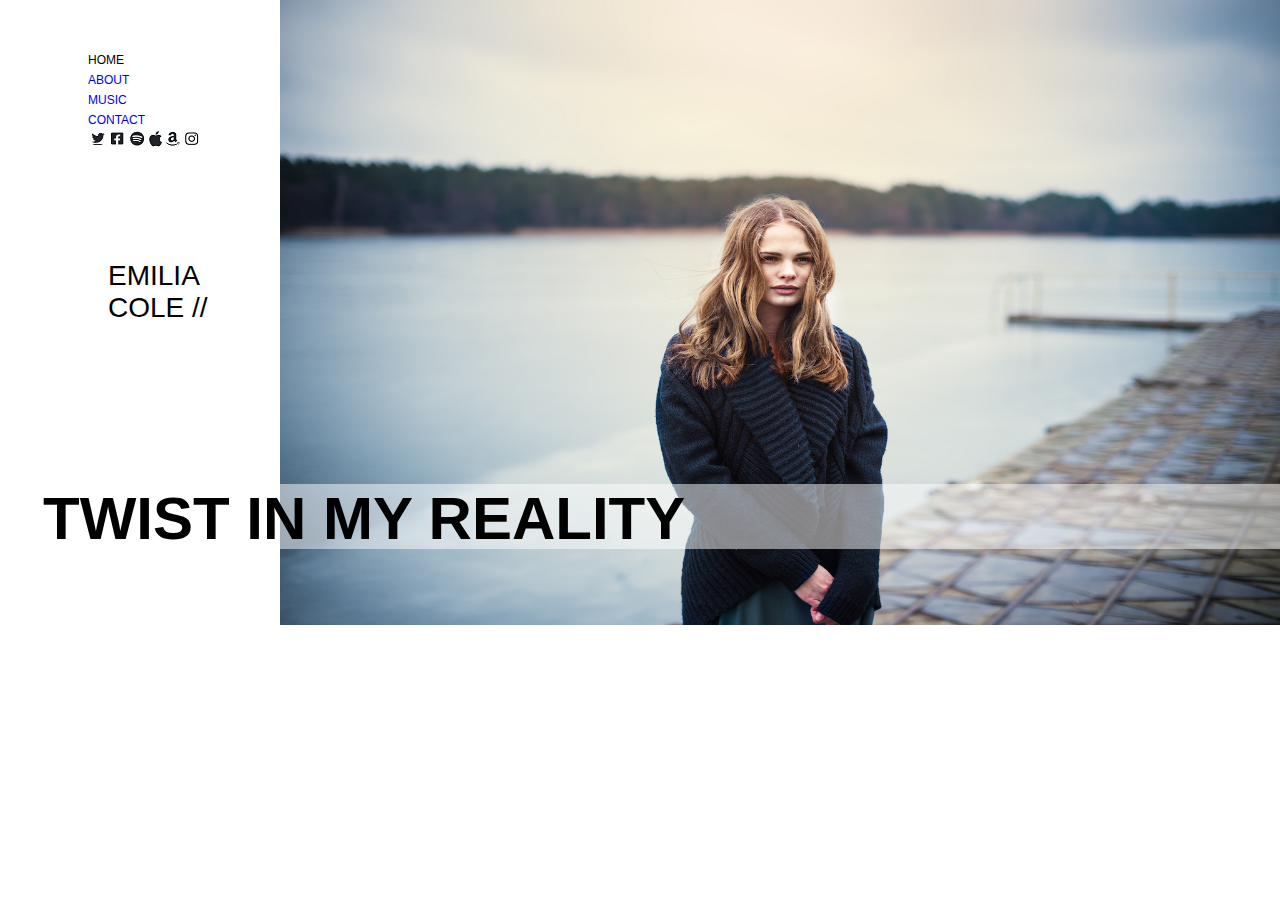
<file: Clase 1 - Práctica 2/index.html>
<!DOCTYPE html>
<html lang="en" dir="ltr">
  <head>
    <meta charset="utf-8">
    <link rel="stylesheet" href="css/myStyles2.css">
    <title>principal</title>
  </head>
  <body class="derecha">
    <div class="izquierda">
      HOME
      <br>
      <a href="about.html">ABOUT</a>
      <br>
      <a href="music.html">MUSIC</a>
      <br>
      <a href="contact.html">CONTACT</a>
    </div>
    <div class="logos">
<div id="twitter">
  <a href="www.twitter.com"><img src="icons/twitterLogo.jpg" alt=""></a>
</div>
<div id="fb">
  <a href="www.facebook.com"><img src="icons/facebookLogo.jpg" alt=""></a>
</div>
<div id="spotify">
  <a href="www.spotify.com"><img src="icons/spotifyLogo.jpg" alt=""></a>
</div>
<div id="apple">
<a href="www.apple.com"><img src="icons/appleLogo.jpg" alt=""></a>
</div>
<div id="amazon">
<a href="www.amazon.com"><img src="icons/amazonLogo.jpg" alt=""></a>
</div>
<div id="instagram">
<a href="www.instagram.com"><img src="icons/instagramLogo.jpg" alt=""></a>
</div>
    </div>
    <div class="emilia">
      EMILIA
      <br>
      COLE  //
    </div>
<span class="caja">
<span class="twist"><b>TWIST IN MY REALITY</b></span>
</span>
  </body>
</html>
</file>
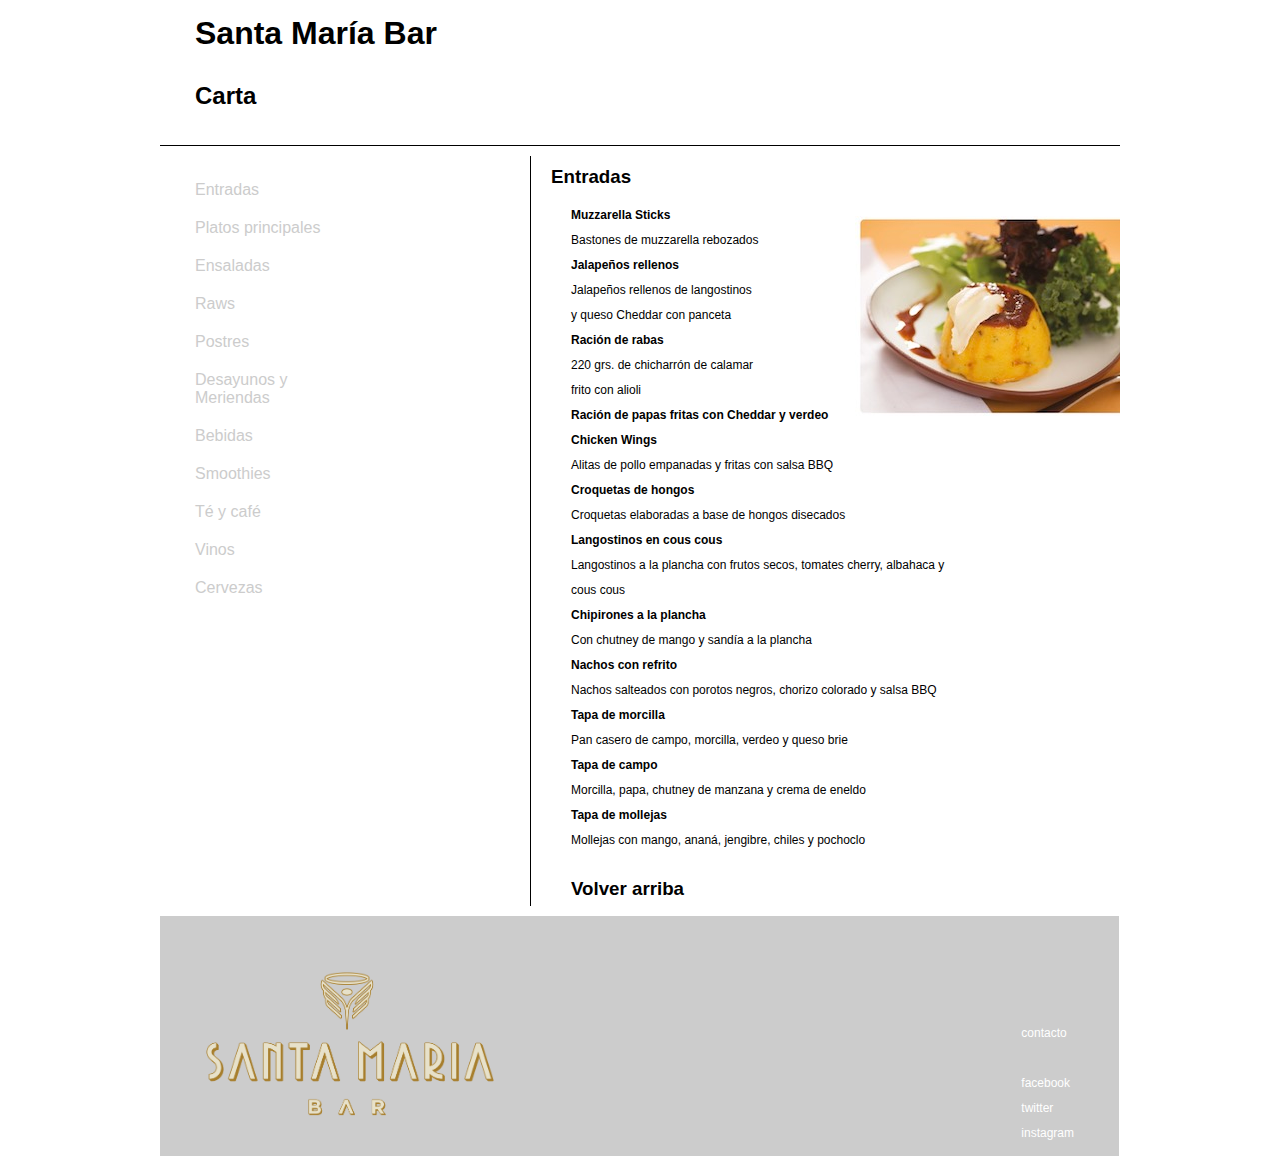
<file: Práctica I - Carta Restaurante/index.html>
<!DOCTYPE html>
<html lang="en" dir="ltr">
  <head>
    <meta charset="utf-8">
    <link rel="stylesheet" href="css/index.css">
    <title>carta</title>
  </head>
  <body>
    <div class="contenedor">

      <header>
        <a name="arriba">
<h1>Santa María Bar</h1>
<h2>Carta</h2>
      </header>

    <div class="nav">
      <nav>
        <ul>
          <li><a href="#">Entradas</a></li>
          <li><a href="#">Platos principales</li></a>
          <li><a href="#">Ensaladas</a></li>
          <li><a href="#">Raws</a></li>
          <li><a href="#">Postres</a></li>
          <li><a href="#">Desayunos y<br>Meriendas</a></li>
          <li><a href="#">Bebidas</a></li>
          <li><a href="#">Smoothies</a></li>
          <li><a href="#">Té y café</a></li>
          <li><a href="#">Vinos</a></li>
          <li><a href="#">Cervezas</a></li>
        </ul>
      </nav>
    </div>

    <div class="main">
    <main>
        <section class="section">
          <article class="articles">
            <div class="entrada">
              <img src="img/foto-entradas.jpg" alt="Foto entradas">
            </div>
            <h3>Entradas</h3>
            <p>
              <b>Muzzarella Sticks</b><br>
              Bastones de muzzarella rebozados<br>
              <b>Jalapeños rellenos</b><br>
              Jalapeños rellenos de langostinos<br>
              y queso Cheddar con panceta<br>
              <b>Ración de rabas</b><br>
              220 grs. de chicharrón de calamar<br>
              frito con alioli<br>
              <b>Ración de papas fritas con Cheddar y verdeo</b><br>
              <b>Chicken Wings</b><br>
              Alitas de pollo empanadas y fritas con salsa BBQ<br>
              <b>Croquetas de hongos</b><br>
              Croquetas elaboradas a base de hongos disecados<br>
              <b>Langostinos en cous cous</b><br>
              Langostinos a la plancha con frutos secos, tomates cherry, albahaca y<br>cous cous<br>
              <b>Chipirones a la plancha</b><br>
              Con chutney de mango y sandía a la plancha<br>
              <b>Nachos con refrito</b><br>
              Nachos salteados con porotos negros, chorizo colorado y salsa BBQ<br>
              <b>Tapa de morcilla</b><br>
              Pan casero de campo, morcilla, verdeo y queso brie<br>
              <b>Tapa de campo</b><br>
              Morcilla, papa, chutney de manzana y crema de eneldo<br>
              <b>Tapa de mollejas</b><br>
              Mollejas con mango, ananá, jengibre, chiles y pochoclo<br>
            </p>

            <h3 class="volver"><a href="#arriba">Volver arriba</a></h3>

          </article>
        </section>
      </div>
    </main>
    <footer>
      <img src="img/logo-web.png" alt="">
      <div class="contacto">
        <p><a href="contacto.html">contacto</a><br><br>
          <a href="www.facebook.com">facebook</a><br>
          <a href="www.twitter.com">twitter</a><br>
          <a href="www.instagram.com">instagram</a></p>
      </div>

    </footer>
    </div>
  </body>
</html>
</file>
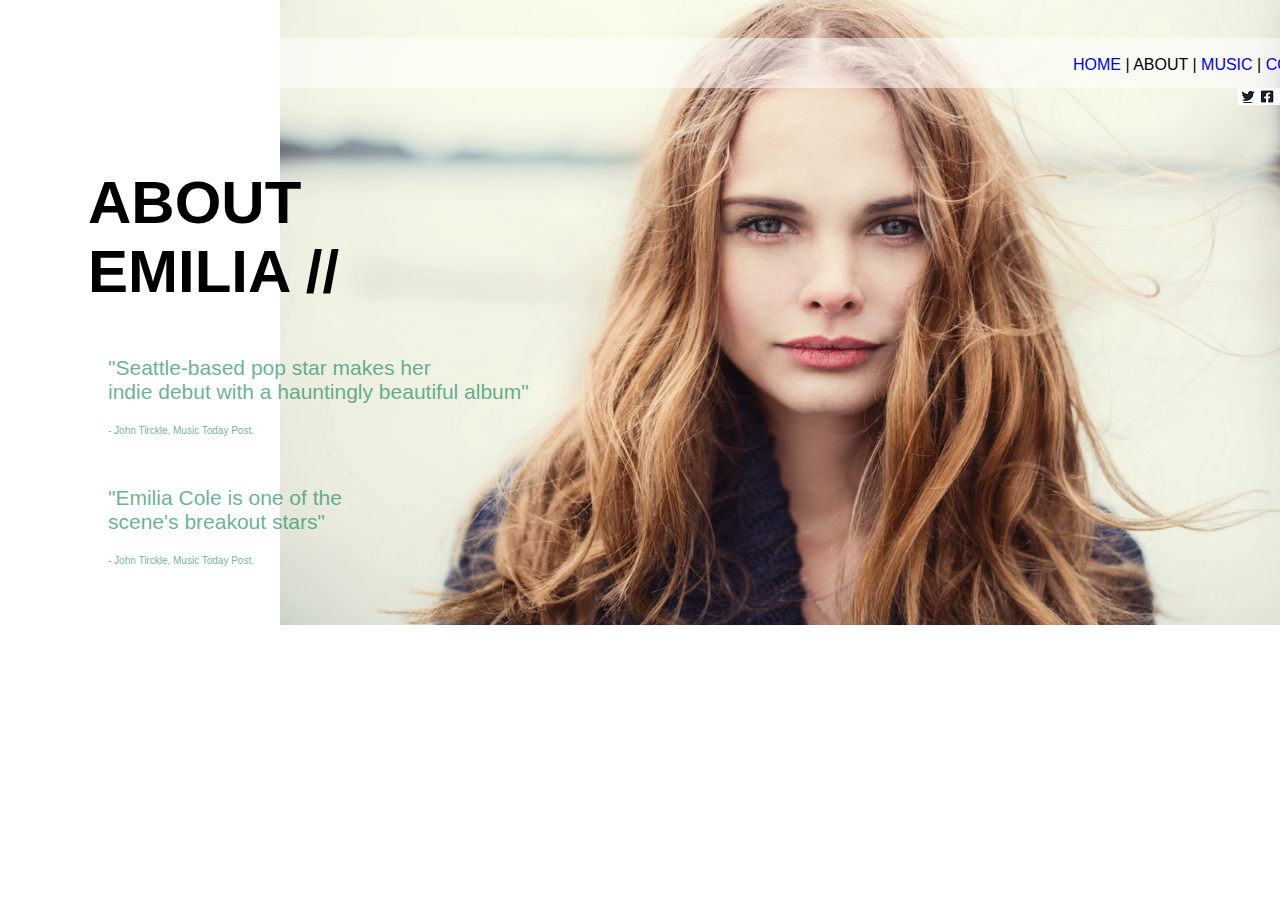
<file: Clase 1 - Práctica 2/about.html>
<!DOCTYPE html>
<html lang="en" dir="ltr">
  <head>
    <meta charset="utf-8">
      <link rel="stylesheet" href="css/myStyles2.css">
    <title>about</title>
  </head>
  <body class="derecha2">
    <span class="caja2">
      <div class="menu-derecha">
      <a href="index.html">HOME</a> | ABOUT | <a href="music.html">MUSIC</a> | <a href="contact.html">CONTACT</a> |
      </div>
    </span>
    <div class="logos2">
<div id="twitter">
  <a href="www.twitter.com"><img src="icons/twitterLogo.jpg" alt=""></a>
</div>
<div id="fb">
  <a href="www.facebook.com"><img src="icons/facebookLogo.jpg" alt=""></a>
</div>
<div id="spotify">
  <a href="www.spotify.com"><img src="icons/spotifyLogo.jpg" alt=""></a>
</div>
<div id="apple">
<a href="www.apple.com"><img src="icons/appleLogo.jpg" alt=""></a>
</div>
<div id="amazon">
<a href="www.amazon.com"><img src="icons/amazonLogo.jpg" alt=""></a>
</div>
<div id="instagram">
<a href="www.instagram.com"><img src="icons/instagramLogo.jpg" alt=""></a>
</div>
</div>
    <div class="izquierda2">
      ABOUT
      <br>
      EMILIA //
    </div>
    <p id="tit">
      "Seattle-based pop star makes her<br> indie debut with a hauntingly beautiful album"
    </p>
    <p id="sub">
- John Tirckle, Music Today Post.
    </p>
      <p id="tit">
      "Emilia Cole is one of the<br> scene's breakout stars" 
    </p>
    <p id="sub">
- John Tirckle, Music Today Post.
    </p>
  </body>
</html>
</file>
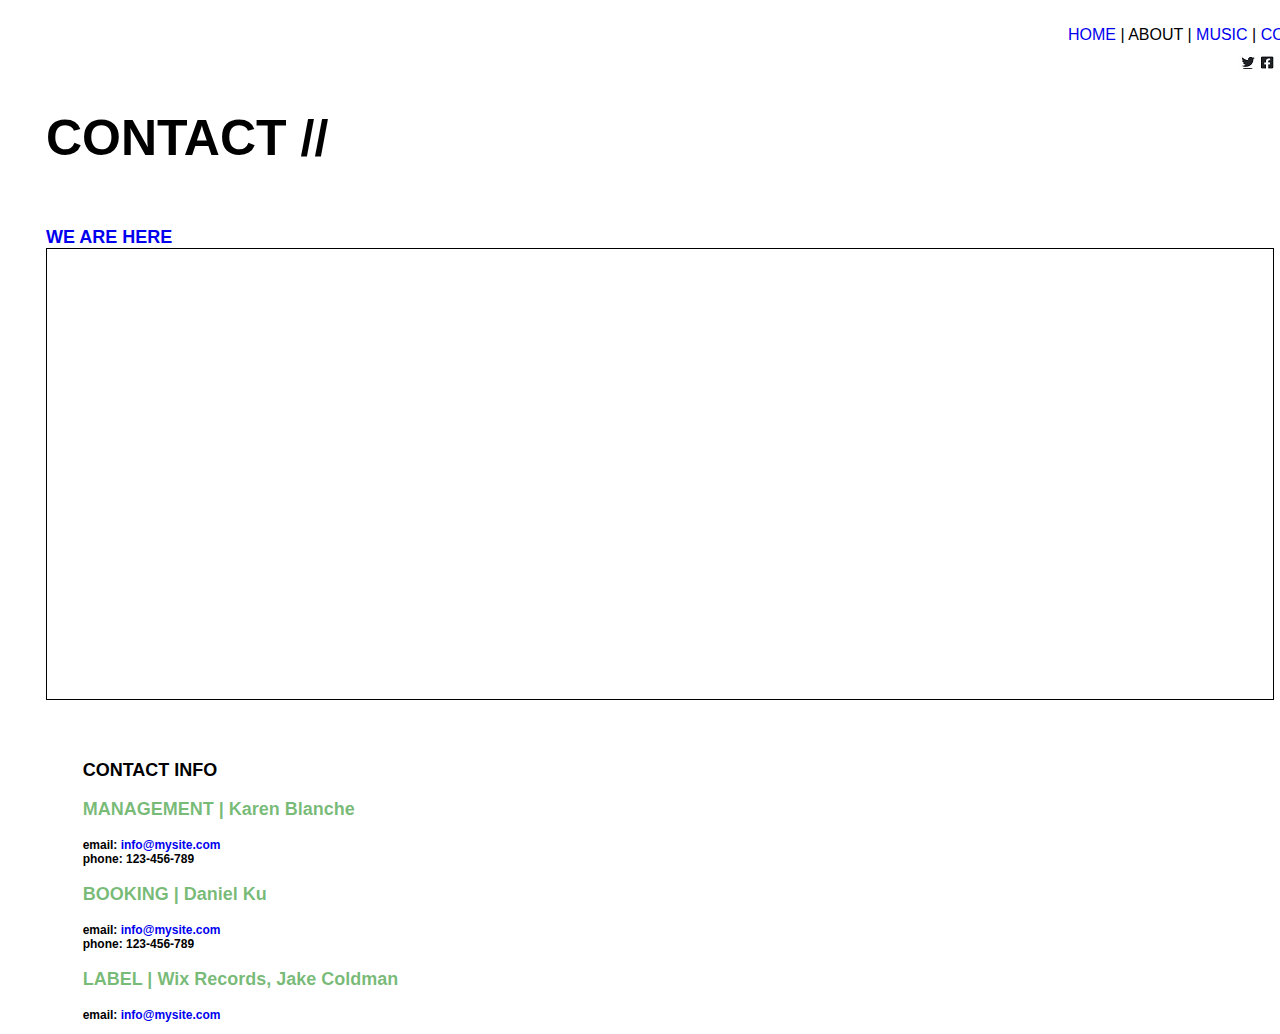
<file: Clase 1 - Práctica 2/contact.html>
<!DOCTYPE html>
<html lang="en" dir="ltr">
  <head>
    <meta charset="utf-8">
    <link rel="stylesheet" href="css/myStyles2.css">
    <title>contact</title>
  </head>
  <body>
    <div class="menu-derecha">
      <a href="index.html">HOME</a> | ABOUT | <a href="music.html">MUSIC</a> | <a href="contact.html">CONTACT</a> |
    </div>
    <div class="logos2">
    <div id="twitter">
    <a href="www.twitter.com"><img src="icons/twitterLogo.jpg" alt=""></a>
    </div>
    <div id="fb">
    <a href="www.facebook.com"><img src="icons/facebookLogo.jpg" alt=""></a>
    </div>
    <div id="spotify">
    <a href="www.spotify.com"><img src="icons/spotifyLogo.jpg" alt=""></a>
    </div>
    <div id="apple">
    <a href="www.apple.com"><img src="icons/appleLogo.jpg" alt=""></a>
    </div>
    <div id="amazon">
    <a href="www.amazon.com"><img src="icons/amazonLogo.jpg" alt=""></a>
    </div>
    <div id="instagram">
    <a href="www.instagram.com"><img src="icons/instagramLogo.jpg" alt=""></a>
    </div>
    </div>

    <div class="music">
      CONTACT //
    </div>
    <div class="weare">
      <a href=" ​https://goo.gl/A6HpoZ">WE ARE HERE</a>
      <div class="map"
        </div>
      </div>
      <div class="weare">
        CONTACT INFO
      </div>
      <p id="pUno">
MANAGEMENT | Karen Blanche
      </p>
      <p id="pDos">
        <b>email:</b><a href="mailto:info@mysite.com?subject=feedback"> info@mysite.com</a><br>
        <b>phone:</b> 123-456-789
      </p>
      <p id="pUno">
BOOKING | Daniel Ku
      </p>
      <p id="pDos">
        <b>email:</b><a href="mailto:info@mysite.com?subject=feedback"> info@mysite.com</a><br>
        <b>phone:</b> 123-456-789
      </p>
      <p id="pUno">
LABEL | Wix Records, Jake Coldman
      </p>
      <p id="pDos">
        <b>email:</b><a href="mailto:info@mysite.com?subject=feedback"> info@mysite.com</a><br>
      </p>
  </body>
</html>
</file>
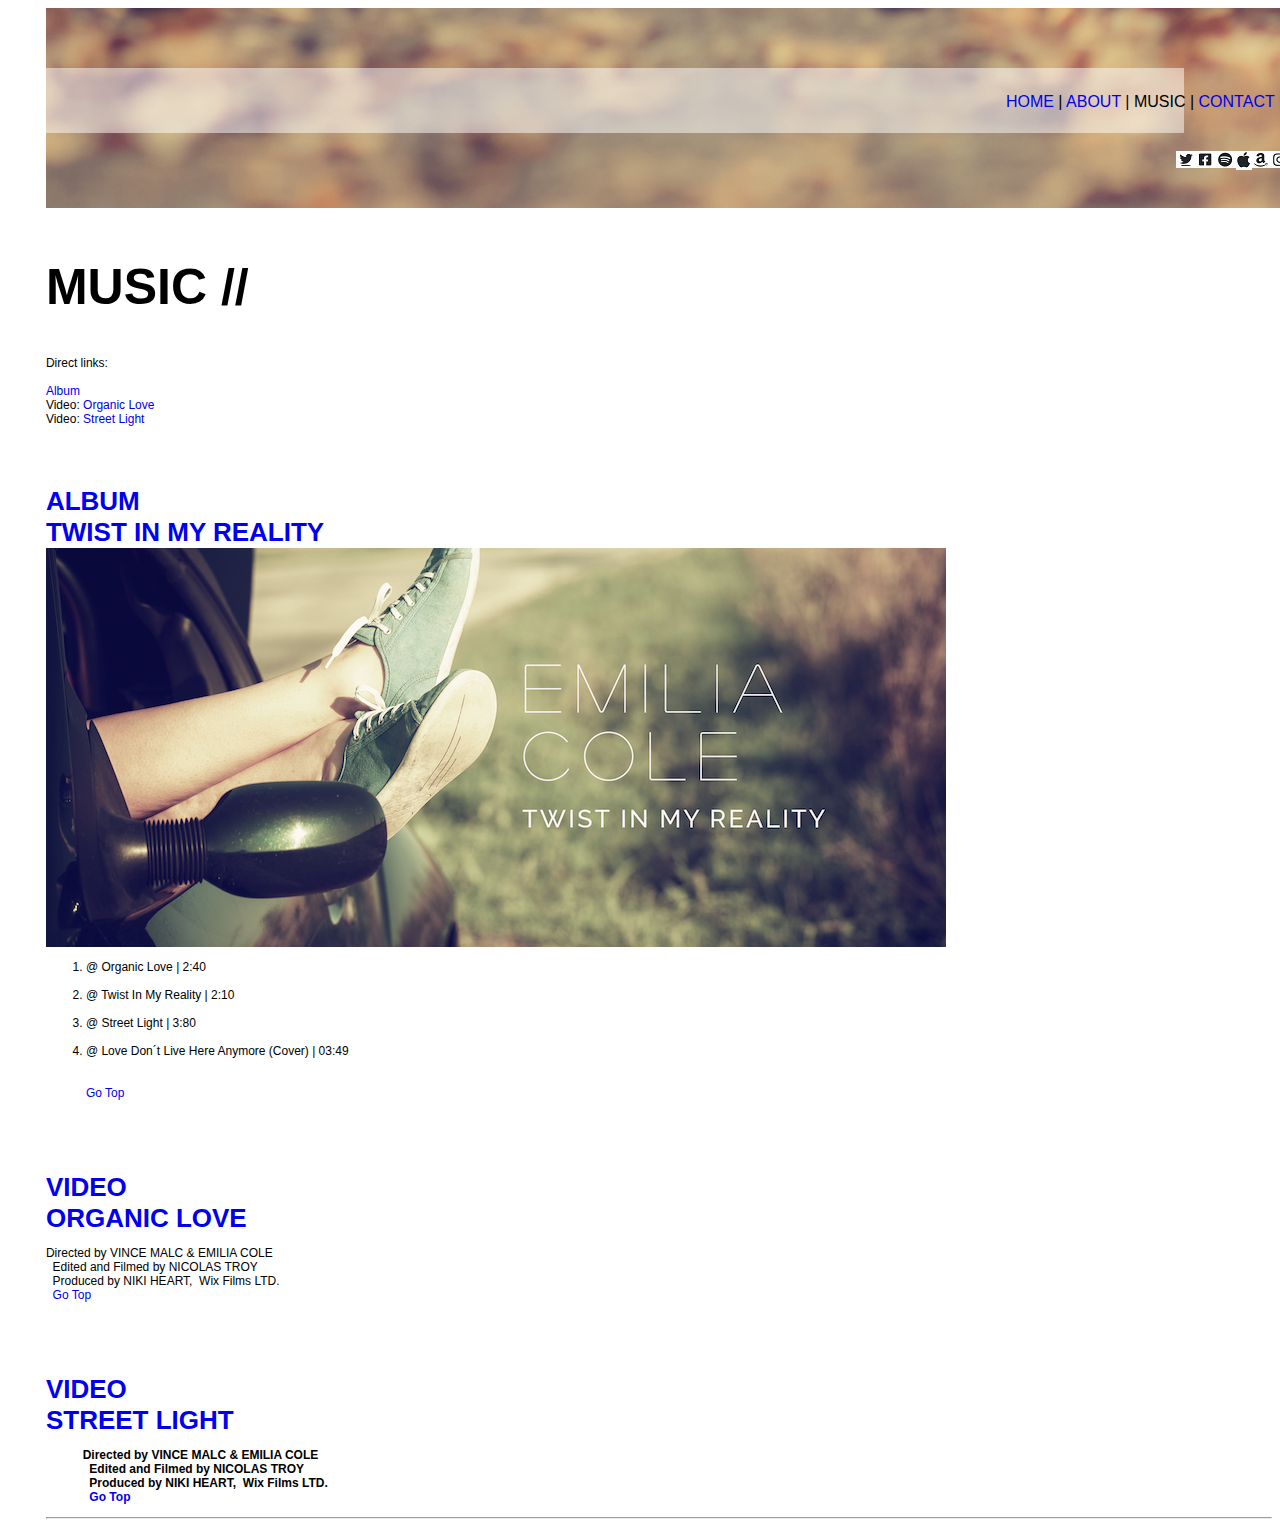
<file: Clase 1 - Práctica 2/music.html>
<!DOCTYPE html>
<html lang="en" dir="ltr">
  <head>
    <meta charset="utf-8">
    <link rel="stylesheet" href="css/myStyles2.css">
    <title>music</title>
  </head>
  <body>
    <a name="arriba">
    <div class="menu-derecha3">
  <div class="caja3">
    <div class="menu-der">
    <a href="index.html">HOME</a> | <a href="about.html">ABOUT</a> | MUSIC | <a href="contact.html">CONTACT</a> |
    </div>
    <div class="logos3">
  <div id="twitter">
  <a href="www.twitter.com"><img src="icons/twitterLogo.jpg" alt=""></a>
  </div>
  <div id="fb">
  <a href="www.facebook.com"><img src="icons/facebookLogo.jpg" alt=""></a>
  </div>
  <div id="spotify">
  <a href="www.spotify.com"><img src="icons/spotifyLogo.jpg" alt=""></a>
  </div>
  <div id="apple">
  <a href="www.apple.com"><img src="icons/appleLogo.jpg" alt=""></a>
  </div>
  <div id="amazon">
  <a href="www.amazon.com"><img src="icons/amazonLogo.jpg" alt=""></a>
  </div>
  <div id="instagram">
  <a href="www.instagram.com"><img src="icons/instagramLogo.jpg" alt=""></a>
  </div>
  </div>
  </div>

  </div>

  <div class="music">
    MUSIC //
  </div>
  <div class="directLinks">
    Direct links:<br><br>
    <a href="#player">Album</a><br>
    Video: <a href="#1video">Organic Love<br></a>
    Video: <a href="#2video">Street Light
  </div>
  <div class="album">
    ALBUM<br>TWIST IN MY REALITY
  </div>
  <div class="fotoPlayList">
<ol>
  <a name="player"><li>@ Organic Love | 2:40</li><br>
  <li>@ Twist In My Reality | 2:10</li><br>
  <li>@ Street Light | 3:80</li><br>
  <li>@ Love Don´t Live Here Anymore (Cover) | 03:49</li><br><br>
  <a href="#arriba">Go Top</a>
</ol>
  </div>
  <div class="videoOrganic">
    <a name="1video"><a href="https://vimeo.com/135166028">VIDEO<br>
    ORGANIC LOVE<br></a>
</div>
<p id=video>
    Directed by VINCE MALC & EMILIA COLE<br>  Edited and Filmed by NICOLAS TROY<br>  Produced by NIKI HEART,  Wix Films LTD.<br> 
    <a href="#arriba">Go Top</a>
</p>
<div class="videoOrganic">
  <a name="2video"><a href="https://vimeo.com/134861419">VIDEO<br>
  STREET LIGHT<br></a>
  <p id=video>
      Directed by VINCE MALC & EMILIA COLE<br>  Edited and Filmed by NICOLAS TROY<br>  Produced by NIKI HEART,  Wix Films LTD.<br> 
      <a href="#arriba">Go Top</a>
  </p>
  <hr>
  </body>
</html>
</file>
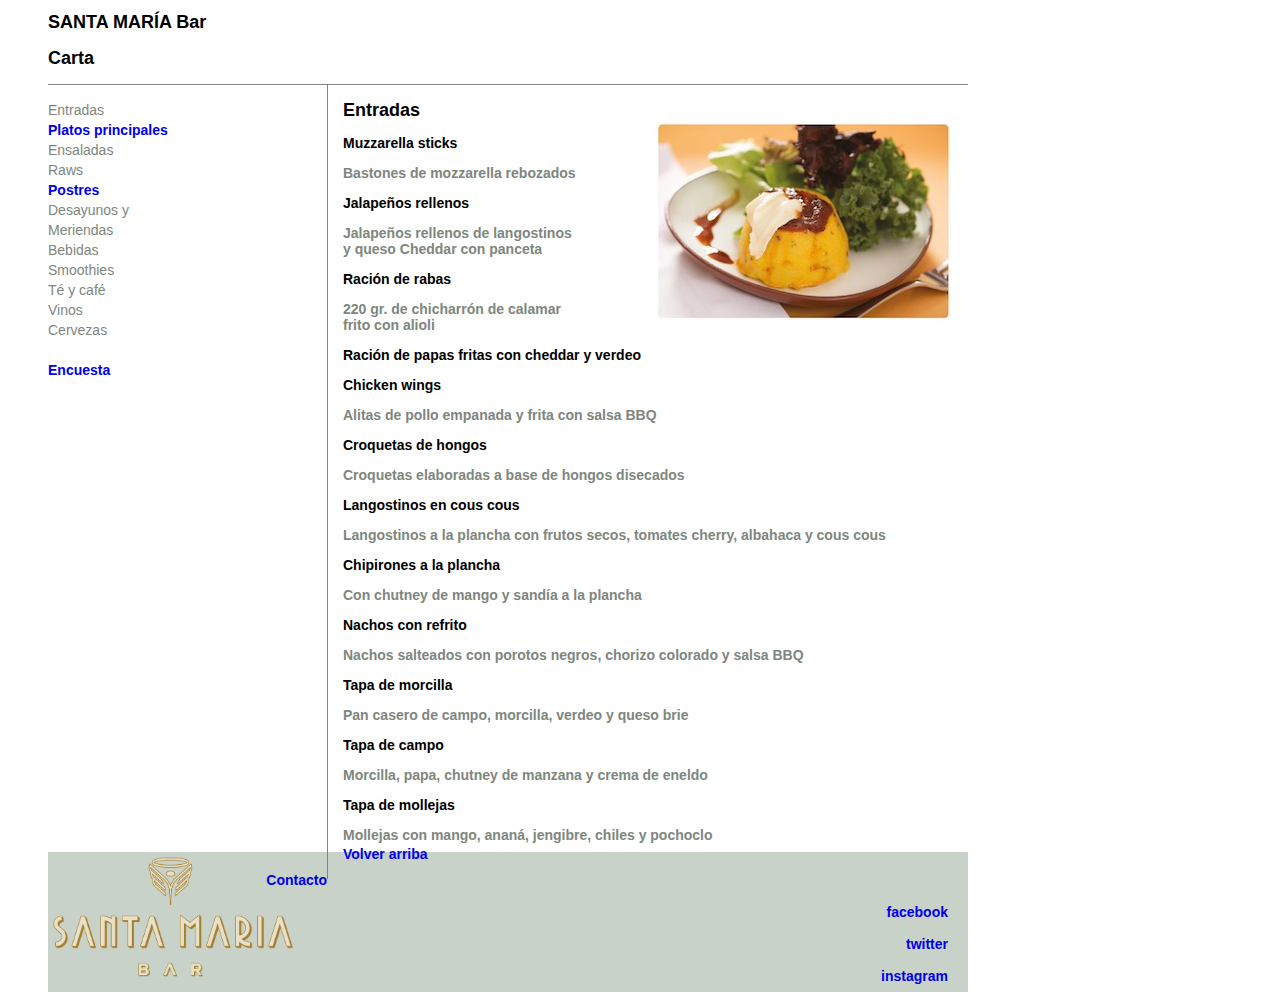
<file: Práctica I - Carta Restaurante/carta.html>
<!DOCTYPE html>
<html lang="en" dir="ltr">
  <head>
    <meta charset="utf-8">
    <link rel="stylesheet" href="css/style.css">
    <title>carta</title>
  </head>
  <body>
    <header>
  <h1>SANTA MARÍA Bar</h1>
  <h2>Carta</h2>
    </header>
    <nav>
Entradas<br>
<a href="principal.html">Platos principales</a><br>
Ensaladas<br>
Raws<br>
<a href="postres.html">Postres</a><br>
Desayunos y<br>
Meriendas<br>
Bebidas<br>
Smoothies<br>
Té y café<br>
Vinos<br>
Cervezas <br><br>
<a href="form1.html">Encuesta</a>
</nav>
<main>
  Entradas
<section>
  <div id="foto1">
      </div>
  <h3>Muzzarella sticks</h3>
  <article class="platos">
    Bastones de mozzarella rebozados
  </article>

    <h3>Jalapeños rellenos</h3>
    <article class="platos">
      Jalapeños rellenos de langostinos<br>y queso Cheddar con panceta
    </article>

      <h3>Ración de rabas</h3>
      <article class="platos">
        220 gr. de chicharrón de calamar<br>frito con alioli
      </article>

      <h3>Ración de papas fritas con cheddar y verdeo</h3>

      <h3>Chicken wings</h3>
      <article class="platos">
        Alitas de pollo empanada y frita con salsa BBQ
      </article>

      <h3>Croquetas de hongos</h3>
      <article class="platos">
        Croquetas elaboradas a base de hongos disecados
      </article>

      <h3>Langostinos en cous cous</h3>
      <article class="platos">
        Langostinos a la plancha con frutos secos, tomates cherry, albahaca y cous cous
      </article>

      <h3>Chipirones a la plancha</h3>
      <article class="platos">
        Con chutney de mango y sandía a la plancha
      </article>

      <h3>Nachos con refrito</h3>
      <article class="platos">
        Nachos salteados con porotos negros, chorizo colorado y salsa BBQ
      </article>

      <h3>Tapa de morcilla</h3>
      <article class="platos">
        Pan casero de campo, morcilla, verdeo y queso brie
      </article>

      <h3>Tapa de campo</h3>
      <article class="platos">
        Morcilla, papa, chutney de manzana y crema de eneldo
      </article>

      <h3>Tapa de mollejas</h3>
      <article class="platos">
        Mollejas con mango, ananá, jengibre, chiles y pochoclo
      </article>
</section>
<a href="#Arriba">Volver arriba</a>
</main>
<footer>
<a href="contacto.html">Contacto</a><br><br>
<a href="www.facebook.com">facebook</a><br><br>
<a href="www.twitter.com">twitter</a><br><br>
<a href="www.instagram.com">instagram</a>
</footer>
  </body>
</html>
</file>
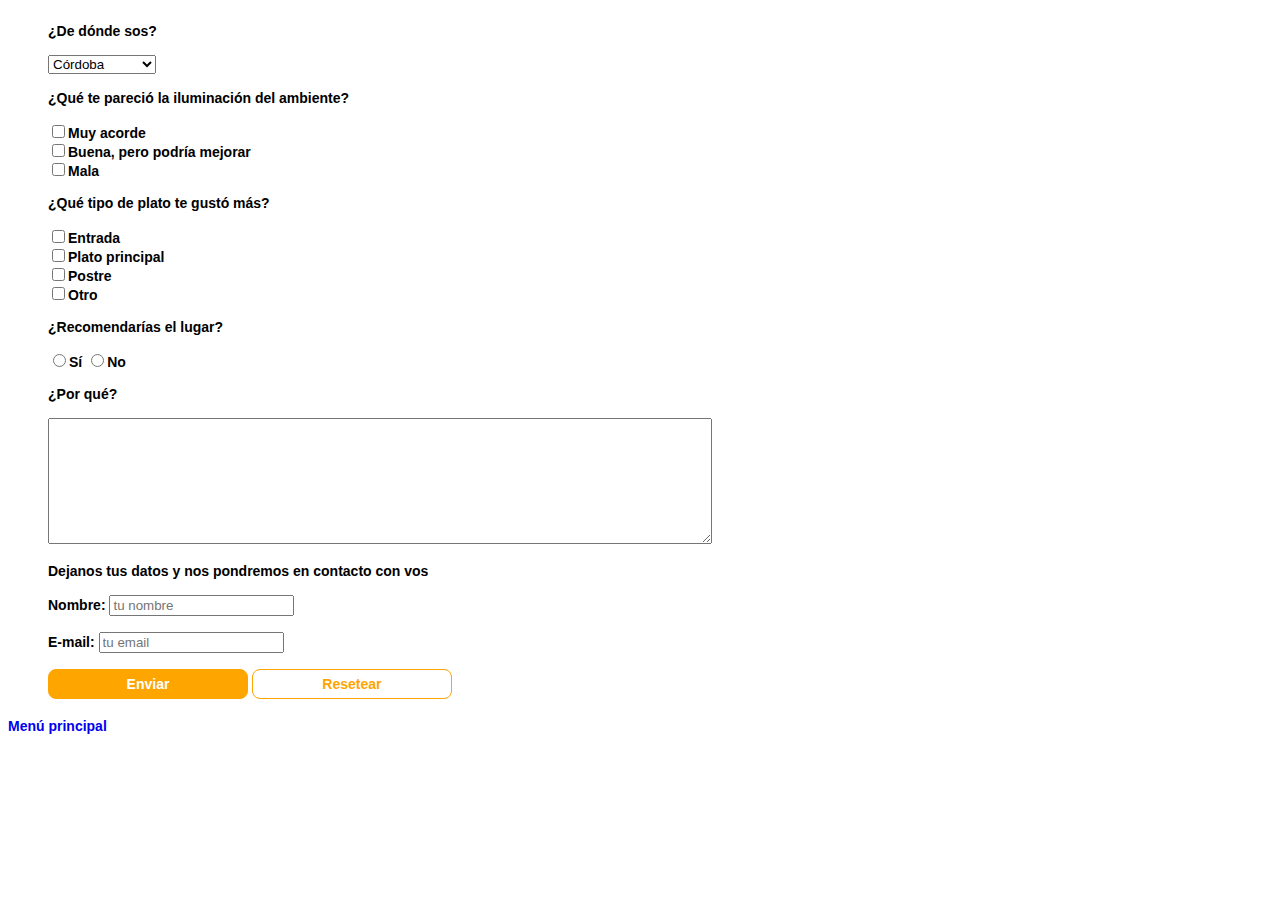
<file: Práctica I - Carta Restaurante/form1.html>
<!DOCTYPE html>
<html lang="en" dir="ltr">
  <head>
    <meta charset="utf-8">
    <link rel="stylesheet" href="css/style.css">
    <title>consulta</title>
  </head>
  <body>
<form class="consulta" action="index.html" method="post">

  <label for="donde">¿De dónde sos?</label><br><br>
<select class="" name="donde">
  <option value="donde">Córdoba</option>
  <option value="donde">Rosario</option>
  <option value="donde">Capital federal</option>
  <option value="donde">Otra localidad</option>
</select><br><br>

<label for="ambiente">¿Qué te pareció la iluminación del ambiente?</label><br><br>
<input type="checkbox" name="ambiente" value="">Muy acorde<br>
<input type="checkbox" name="ambiente" value="">Buena, pero podría mejorar<br>
<input type="checkbox" name="ambiente" value="">Mala<br><br>

<label for="plato">¿Qué tipo de plato te gustó más?</label><br><br>
<input type="checkbox" name="plato" value="">Entrada<br>
<input type="checkbox" name="plato" value="">Plato principal<br>
<input type="checkbox" name="plato" value="">Postre<br>
<input type="checkbox" name="plato" value="">Otro<br><br>

<label for="lugar"></label>¿Recomendarías el lugar?<br><br>
<input type="radio" name="lugar" value="si">Sí
<input type="radio" name="lugar" value="no">No<br><br>

<label for="xq"></label>¿Por qué?<br><br>
<textarea name="xq" rows="8" cols="80"></textarea><br><br>

<label for="datos">Dejanos tus datos y nos pondremos en contacto con vos</label> <br><br>
<label for="nombre">Nombre:</label>
<input type="text" name="nombre" placeholder="tu nombre"value=""><br><br>
<label for="email">E-mail:</label>
<input type="email" name="email" placeholder="tu email"value=""><br><br>

<input id="enviar" type="button" name="button" value="Enviar">
<input id="borrar" type="button" name="button" value="Resetear">
</form><br>
<a href="carta.html">Menú principal</a>
  </body>
</html>
</file>
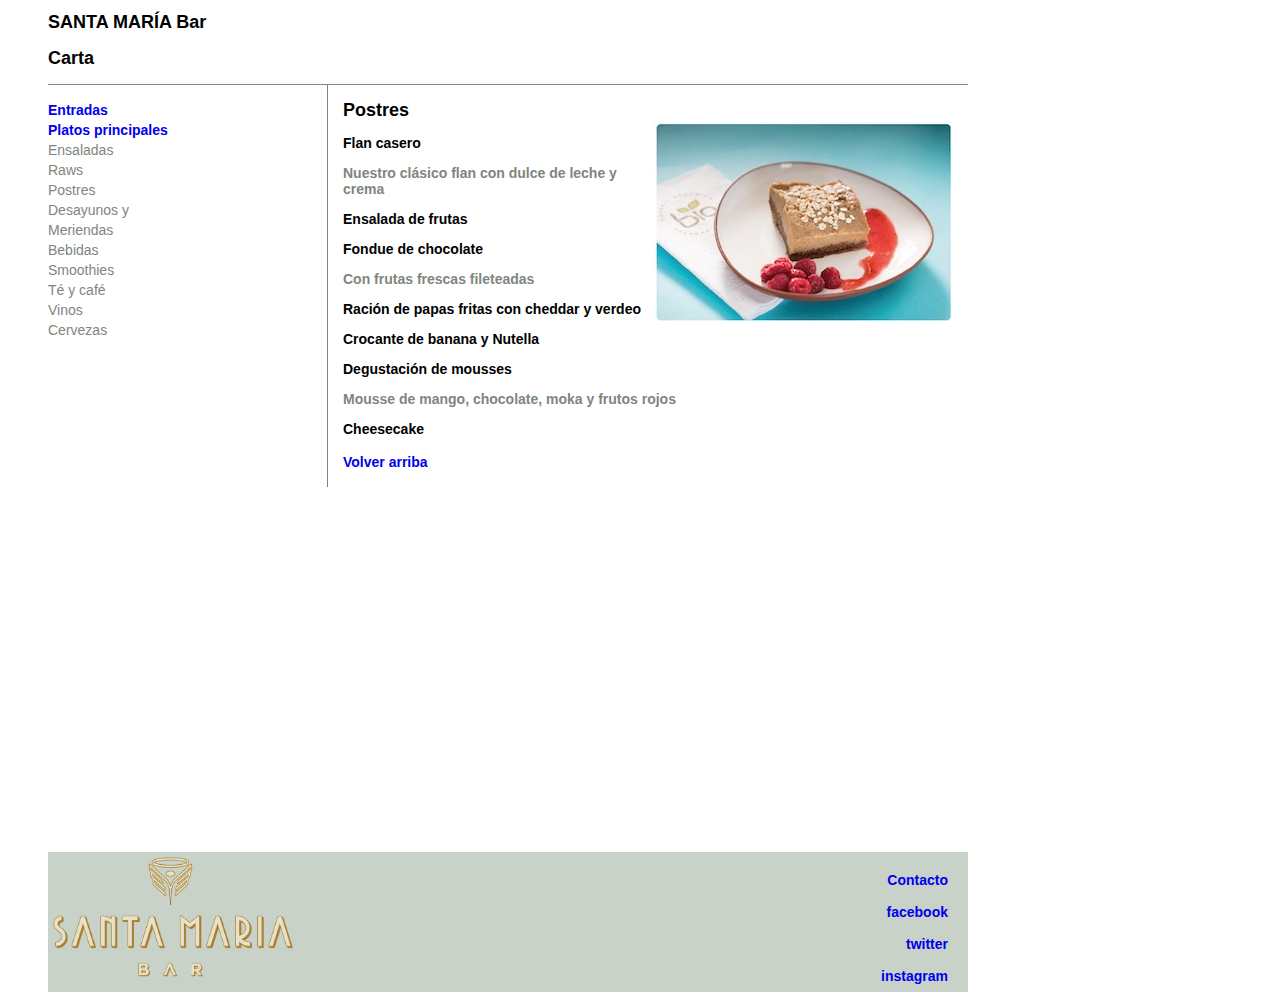
<file: Práctica I - Carta Restaurante/postres.html>
<!DOCTYPE html>
<html lang="en" dir="ltr">
  <head>
    <meta charset="utf-8">
    <link rel="stylesheet" href="css/style.css">
    <title>postres.html</title>
  </head>
  <body>
    <header>
    <h1>SANTA MARÍA Bar</h1>
    <h2>Carta</h2>
    <a href="#Arriba">
    </header>
    <nav>
    <a href="#Entradas"><a href="carta.html">Entradas</a><br>
    <a href="principal.html">Platos principales</a><br>
    Ensaladas<br>
    Raws<br>
    Postres<br>
    Desayunos y<br>
    Meriendas<br>
    Bebidas<br>
    Smoothies<br>
    Té y café<br>
    Vinos<br>
    Cervezas
    </nav>
    <main>
    Postres
    <section>
    <div id="foto3">
      </div>
    <h3>Flan casero</h3>
    <article class="platos">
    Nuestro clásico flan con dulce de leche y crema
    </article>

    <h3>Ensalada de frutas</h3>

      <h3>Fondue de chocolate</h3>
      <article class="platos">
        Con frutas frescas fileteadas
      </article>

      <h3>Ración de papas fritas con cheddar y verdeo</h3>

      <h3>Crocante de banana y Nutella</h3>


      <h3>Degustación de mousses</h3>
      <article class="platos">
        Mousse de mango, chocolate, moka y frutos rojos
      </article>

      <h3>Cheesecake</h3>

    </section>
    <a href="#Arriba">Volver arriba</a>
    </main>
    <footer>
    <a href="contacto.html">Contacto</a><br><br>
    <a href="www.facebook.com">facebook</a><br><br>
    <a href="www.twitter.com">twitter</a><br><br>
    <a href="www.instagram.com">instagram</a>
    </footer>
  </body>
</html>
</file>
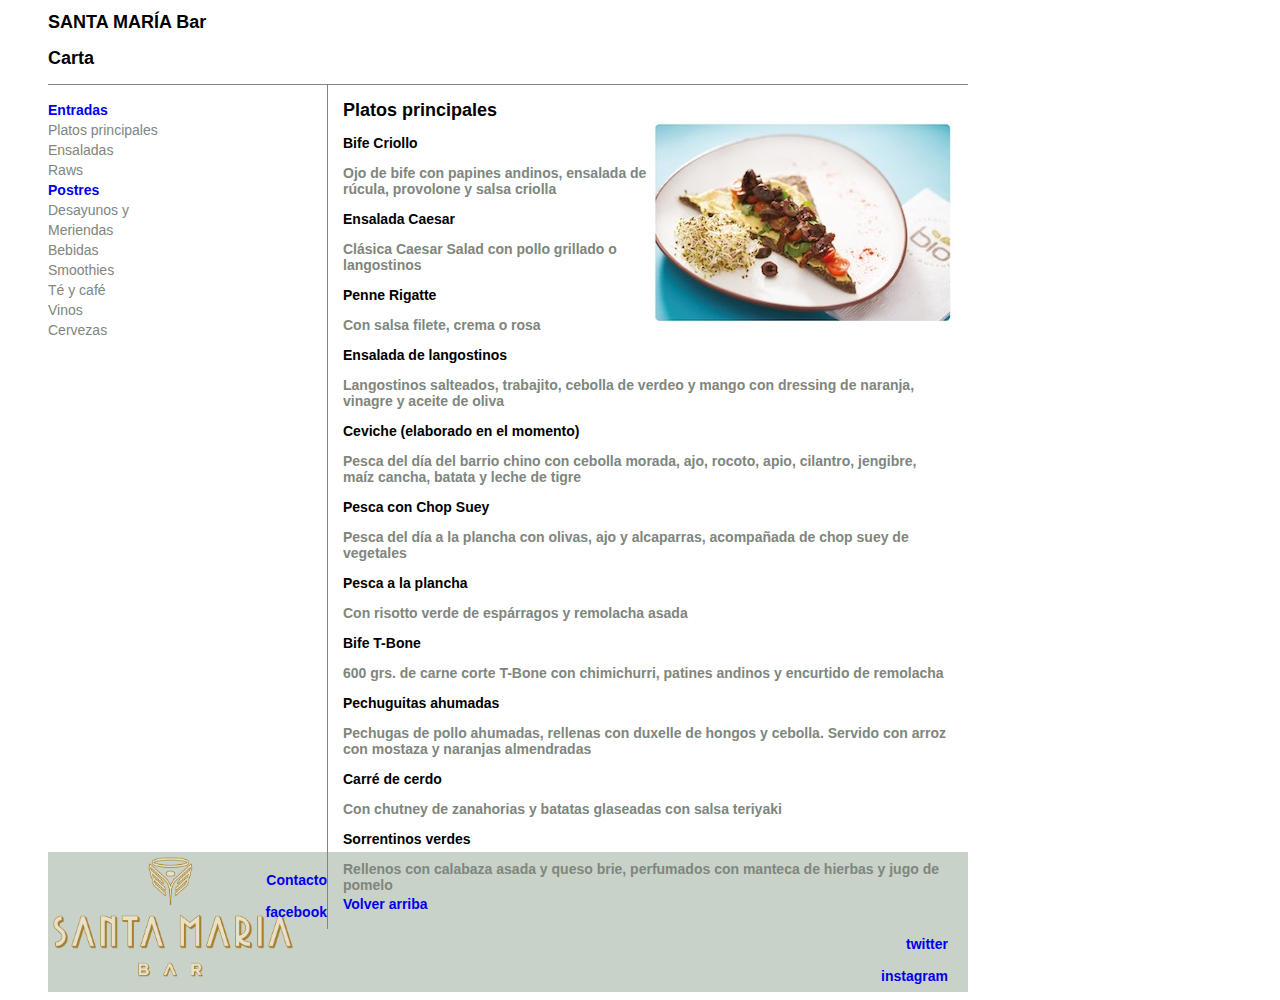
<file: Práctica I - Carta Restaurante/principal.html>
<!DOCTYPE html>
<html lang="en" dir="ltr">
  <head>
    <meta charset="utf-8">
    <link rel="stylesheet" href="css/style.css">
    <title>principal</title>
  </head>
  <body>
    <header>
    <h1>SANTA MARÍA Bar</h1>
    <h2>Carta</h2>
    <a href="#Arriba">
    </header>
    <nav>
    <a href="carta.html">Entradas</a><br>
    Platos principales<br>
    Ensaladas<br>
    Raws<br>
    <a href="postres.html">Postres</a><br>
    Desayunos y<br>
    Meriendas<br>
    Bebidas<br>
    Smoothies<br>
    Té y café<br>
    Vinos<br>
    Cervezas
    </nav>
    <main>
    Platos principales
    <section>
    <div id="foto2">
      </div>
    <h3>Bife Criollo</h3>
    <article class="platos">
    Ojo de bife con papines andinos, ensalada de rúcula, provolone y salsa criolla
    </article>

    <h3>Ensalada Caesar</h3>
    <article class="platos">
      Clásica Caesar Salad con pollo grillado o langostinos
    </article>

      <h3>Penne Rigatte</h3>
      <article class="platos">
        Con salsa filete, crema o rosa
      </article>

      <h3>Ensalada de langostinos</h3>
      <article class="platos">
        Langostinos salteados, trabajito, cebolla de verdeo y mango con dressing de naranja,<br>vinagre y aceite de oliva
      </article>

      <h3>Ceviche (elaborado en el momento)</h3>
      <article class="platos">
        Pesca del día del barrio chino con cebolla morada, ajo, rocoto, apio, cilantro, jengibre,<br>maíz cancha, batata y leche de tigre
      </article>

      <h3>Pesca con Chop Suey</h3>
      <article class="platos">
        Pesca del día a la plancha con olivas, ajo y alcaparras, acompañada de chop suey de<br>vegetales
      </article>

      <h3>Pesca a la plancha</h3>
      <article class="platos">
        Con risotto verde de espárragos y remolacha asada
      </article>

      <h3>Bife T-Bone</h3>
      <article class="platos">
        600 grs. de carne corte T-Bone con chimichurri, patines andinos y encurtido de remolacha
      </article>

      <h3>Pechuguitas ahumadas</h3>
      <article class="platos">
        Pechugas de pollo ahumadas, rellenas con duxelle de hongos y cebolla. Servido con arroz<br>con mostaza y naranjas almendradas
      </article>

      <h3>Carré de cerdo</h3>
      <article class="platos">
        Con chutney de zanahorias y batatas glaseadas con salsa teriyaki
      </article>

      <h3>Sorrentinos verdes</h3>
      <article class="platos">
        Rellenos con calabaza asada y queso brie, perfumados con manteca de hierbas y jugo de<br>pomelo
      </article>

    </section>
    <a href="#Arriba">Volver arriba</a>
    </main>
    <footer>
    <a href="contacto.html">Contacto</a><br><br>
    <a href="www.facebook.com">facebook</a><br><br>
    <a href="www.twitter.com">twitter</a><br><br>
    <a href="www.instagram.com">instagram</a>
    </footer>
  </body>
</html>
</file>
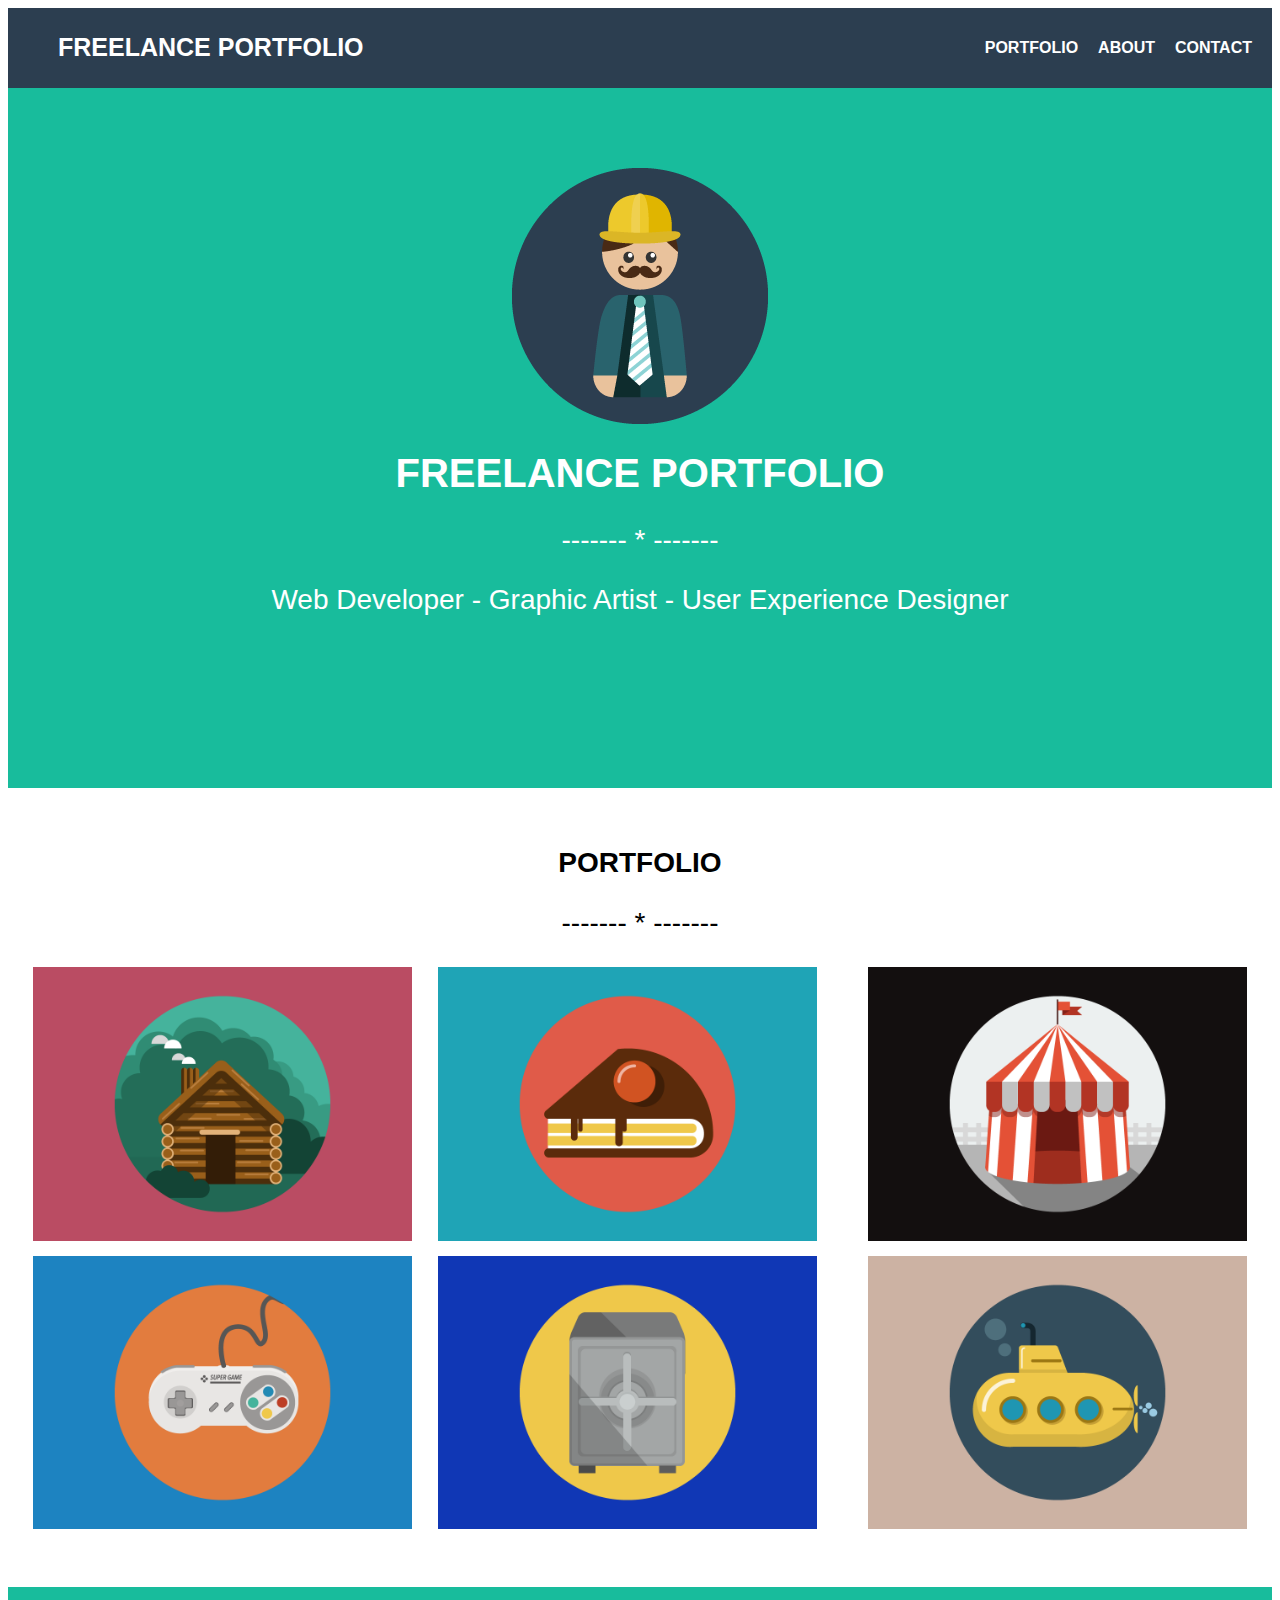
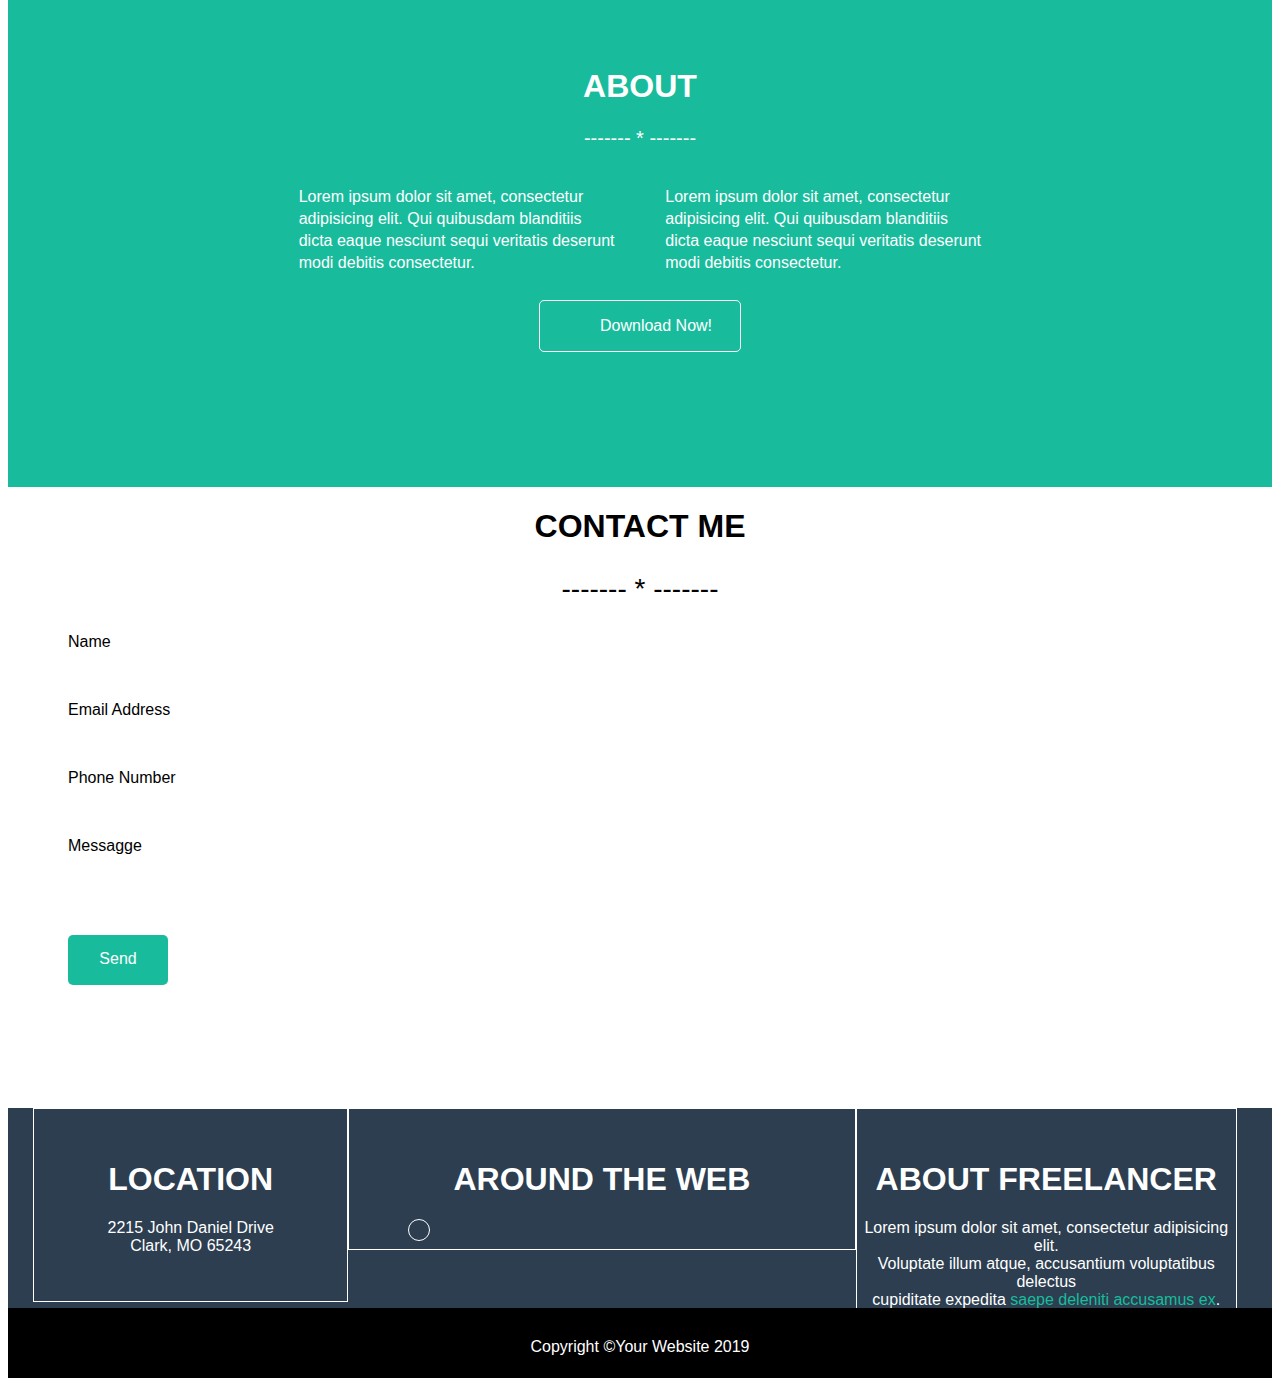
<file: Resolucion/indexLG.html>
<!DOCTYPE html>
<html lang="en" dir="ltr">
  <head>
    <meta charset="utf-8">
    <link rel="stylesheet" href="css/indexLG.css">
    <title>inicio</title>
  </head>
  <body>

<div class="container">

<header>
  <h3>freelance portfolio</h3>
  <nav class="nav">
    <ul class="ul">
    <li class="li">portfolio</li>
    <li class="li">about</li>
    <li class="li">contact</li>
    </ul>
  </nav>
</header>

<main>

<div class="container">
<section class="freePort">
  <img src="images/profile.png" alt="Foto perfil" class="fotoP">
  <h1>freelance portfolio</h1>
  <p class="estrellaB">------- * -------</p>
  <p>web developer - graphic artist - user experience designer</p>
</section>
</div>

<div class="container">
  <section class="portfolio">
    <h1>portfolio</h1>
    <p class="estrellaN">------- * -------</p>

<div class="fotosPortfolio">
  <article class="uno">
    <img src="images/cabin.png" alt="Foto 1" class="foto1">
    <img src="images/cake.png" alt="Foto 2" class="foto2">
    <img src="images/circus.png" alt="Foto 3" class="foto3">
  </article>

  <article class="dos">
    <img src="images/game.png" alt="Foto 4" class="foto4">
    <img src="images/safe.png" alt="Foto 5" class="foto5">
    <img src="images/submarine.png" alt="Foto 6" class="foto6">
  </article>
  </div>
    </section>
</div>

<div class="container">
  <section class="about">
    <h1>about</h1>
    <p class="estrellaB">------- * -------</p>
    <div class="txt1">
      <p>Lorem ipsum dolor sit amet, consectetur adipisicing elit. Qui quibusdam blanditiis dicta eaque nesciunt sequi veritatis deserunt modi debitis consectetur.</p>
    </div>
    <div class="txt2">
      <p>Lorem ipsum dolor sit amet, consectetur adipisicing elit. Qui quibusdam blanditiis dicta eaque nesciunt sequi veritatis deserunt modi debitis consectetur.</p>
    </div>
<div class="download">
  <p class="now">download now!</p>
</div>
  </section>
</div>

<div class="container">
  <section class="contactMe">
    <h1>contact me</h1>
    <p class="estrellaN">------- * -------</p>

    <div class="formu">
      <p>name</p><br><p>email address</p><br><p>phone number</p><br><p>messagge</p>
    </div>

<div class="send">
  <p>send</p>
</div>
  </section>
</div>

<div class="container">
  <section class="location">
<div class="locat">
  <h1>location</h1>
  <p>2215 john daniel drive<br>clark, MO 65243</p>
</div>

<div class="web">
  <h1>around the web</h1>
  <div class="logos"></div>
  <!--<div class="logos"></div>
  <div class="logos"></div>
  <div class="logos"></div>
  <div class="logos"></div>-->
</div>

<div class="freelancer">
  <h1>about freelancer</h1>
  <p>Lorem ipsum dolor sit amet, consectetur adipisicing elit.<br>Voluptate illum atque, accusantium voluptatibus delectus<br>cupiditate expedita <span>saepe deleniti accusamus ex</span>.</p>
</div>
  </section>
</div>
</main>

<footer>
  Copyright &copyYour Website 2019
</footer>
</div>
  </body>
</html>
</file>
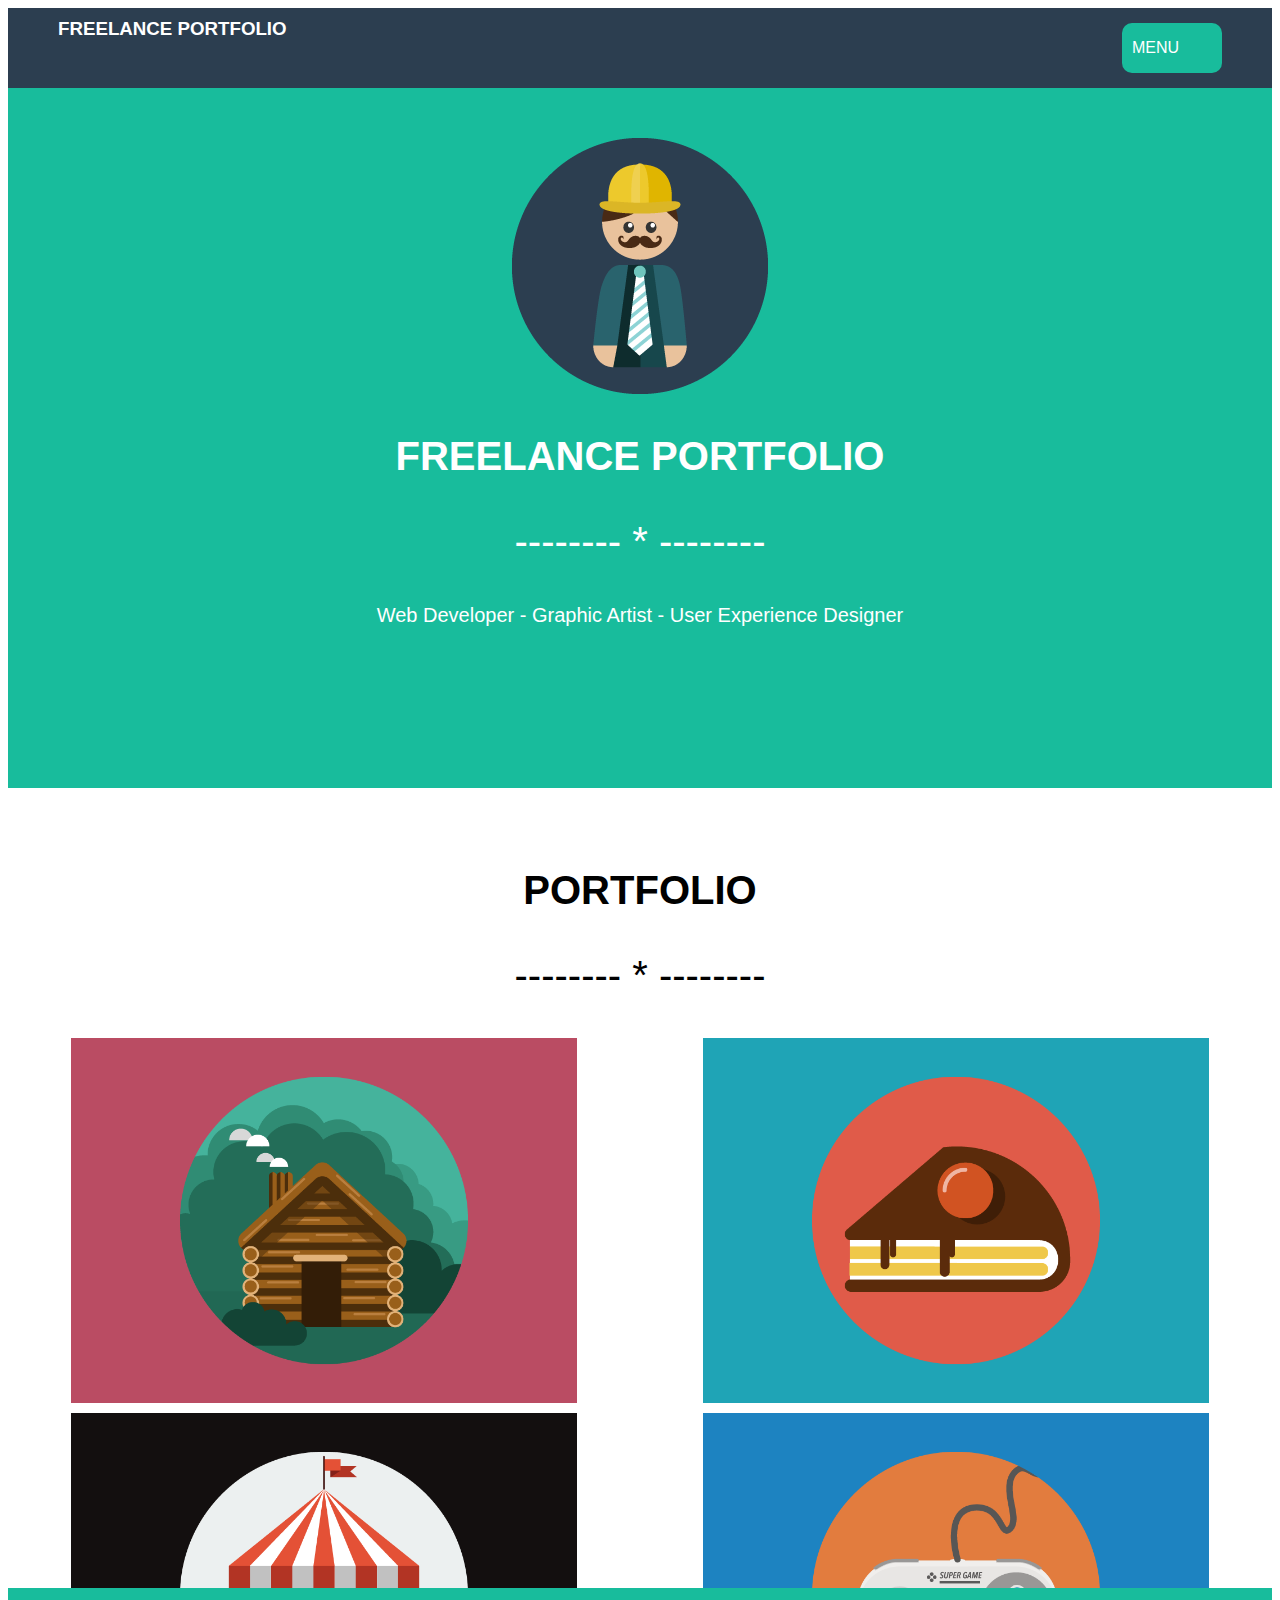
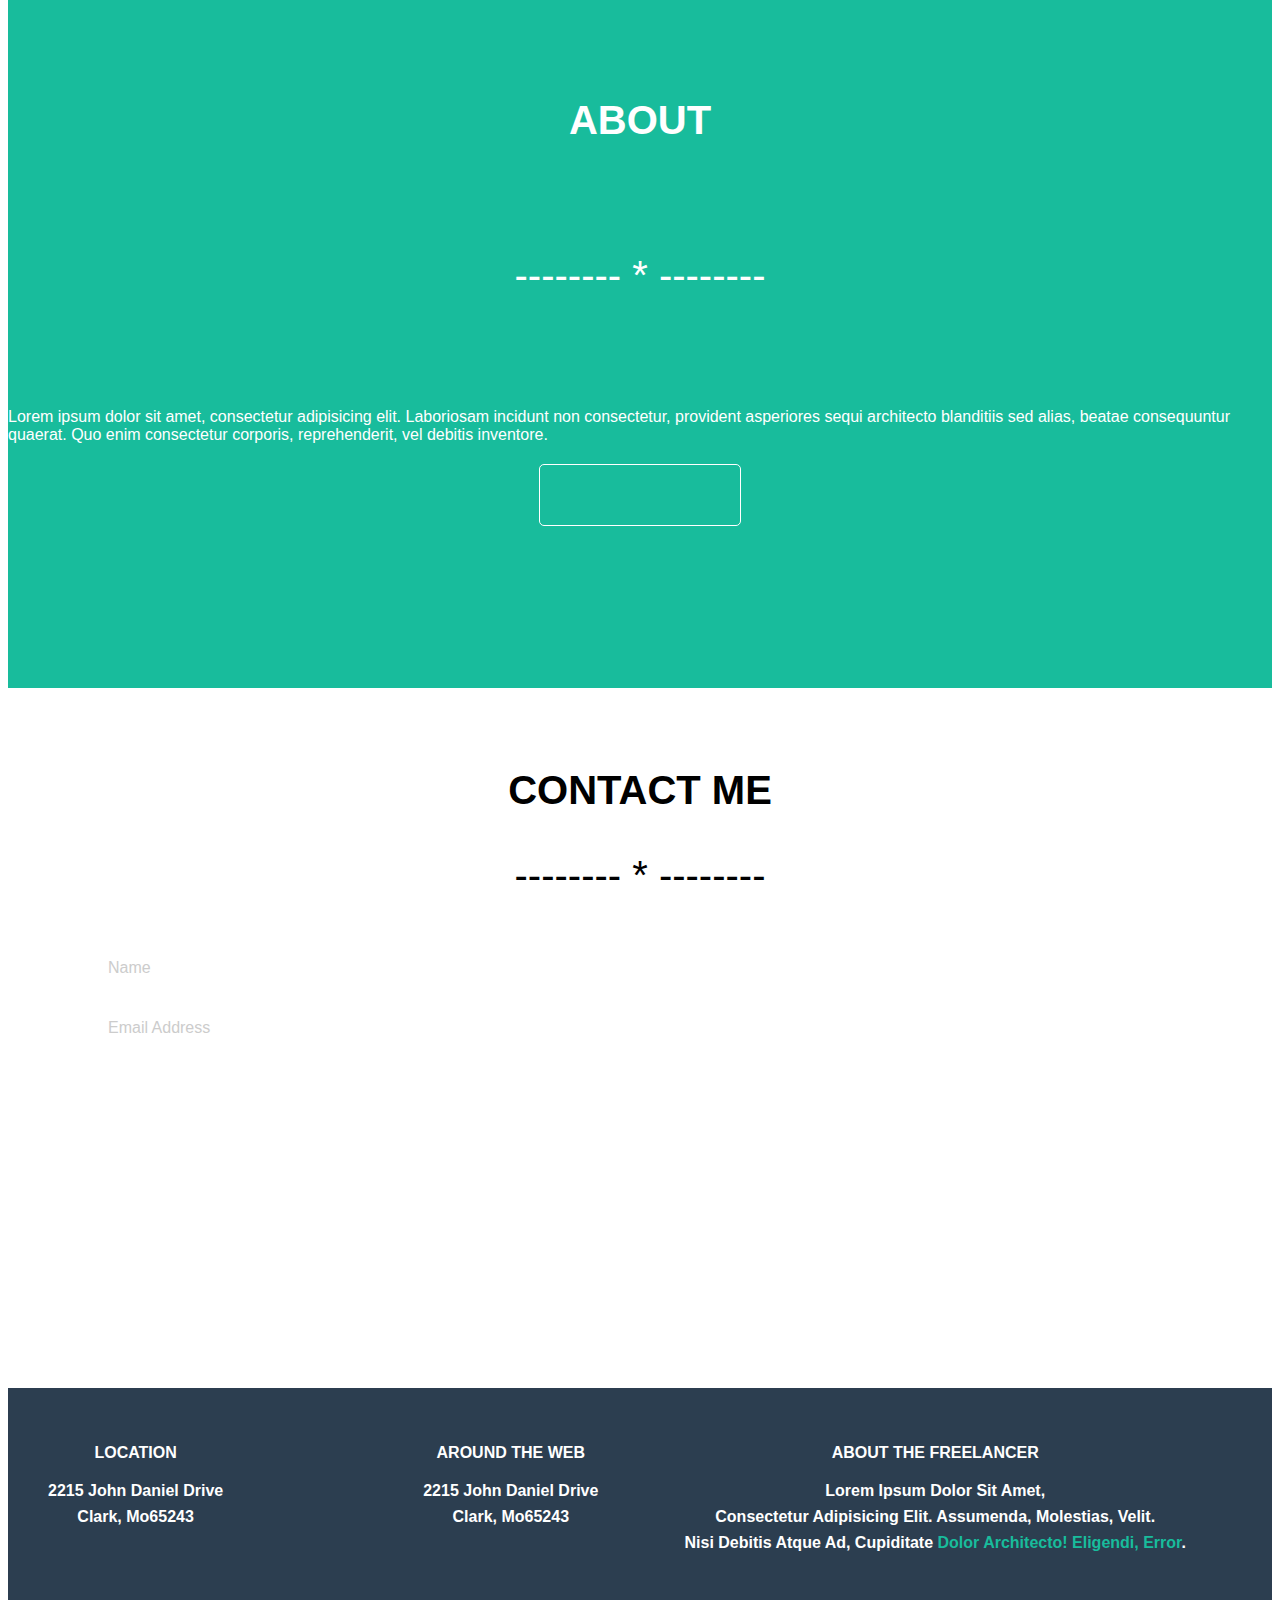
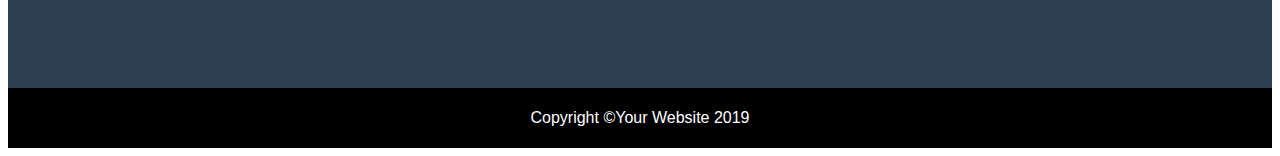
<file: Resolucion/indexMD.html>
<!DOCTYPE html>
<html lang="en" dir="ltr">
  <head>
    <meta charset="utf-8">
    <link rel="stylesheet" href="css/indexMD.css">
    <title>inicio</title>
  </head>
  <body>



    <div class="container">

<header>
  <div class="freelance">
    <h3>freelance portfolio</h3>

<div class="menu">
  <nav>
  <p>menu</p>
    </nav>
</div>
  </div>
</header>

<main>

  <section class="profile">
    <div class="container">
    <img src="images/profile.png" alt="Foto perfil" class="fotoPerfil">
<p class="tit">freelance portfolio</p>
<div class="estrellaBlanca">
  <p>-------- * --------</p>
</div>
<p class="experience">web developer - graphic artist - user experience designer</p>
</div>
  </section>

  <section class="portfolio">
    <div class="container">
      <p class="tit2">portfolio</p>
      <div class="estrellaNegra">
        <p>-------- * --------</p>
      </div>

        <div class="fotosUno">
          <img src="images/cabin.png" alt="" class="fotoPortfolio">
          <img src="images/cake.png" alt="" class="fotoPortfolio">
          <img src="images/circus.png" alt="" class="fotoPortfolio">
          <img src="images/game.png" alt="" class="fotoPortfolio">
          <img src="images/safe.png" alt="" class="fotoPortfolio">
          <img src="images/submarine.png" alt="" class="fotoPortfolio">
      </div>
    </div>
  </section>

<section class="about">
  <div class="container">
    <p class="tit">about</p>
    <div class="estrellaBlanca">
      <p>-------- * --------</p>
    </div>
    <p class="parrafo">Lorem ipsum dolor sit amet, consectetur adipisicing elit. Laboriosam incidunt non consectetur, provident asperiores sequi architecto blanditiis sed alias, beatae consequuntur quaerat. Quo enim consectetur corporis, reprehenderit, vel debitis inventore.</p>
<div class="download">
<p class="dowNow">download now!</p>
</div>
    </div>
</section>

<section class="contactMe">
  <div class="container">
    <p class="tit2">contact me</p>
    <div class="estrellaNegra">
      <p>-------- * --------</p>
      <div class="form">
        <p>name<br>email address<br>phone number<br>message</p>
        <div class="send">
          <p>send</p>
        </div>
      </div>
      </div>
  </div>
</section>

<section class="location">
  <div class="container2">
<div class="locat">
  <p class="titulos">location</p>
  <p class="textos">2215 john daniel drive<br>clark, <span>mo</span>65243</p>
</div>

<div class="web">
  <p class="titulos">around the web</p>
  <p class="textos">2215 john daniel drive<br>clark, <span>mo</span>65243</p>
</div>

<div class="freelancer">
  <p class="titulos">about the freelancer</p>
  <p class="textos2">Lorem ipsum dolor sit amet,<br>consectetur adipisicing elit. Assumenda, molestias, velit.<br>Nisi debitis atque ad, cupiditate <span class="verde">dolor architecto! Eligendi, error</span>.</p>
</div>
  </div>
</section>
</main>

<footer>
<div class="container">
  <p class="foot">Copyright &copyYour Website 2019</p>
</div>
</footer>
    </div>
  </body>
</html>
</file>
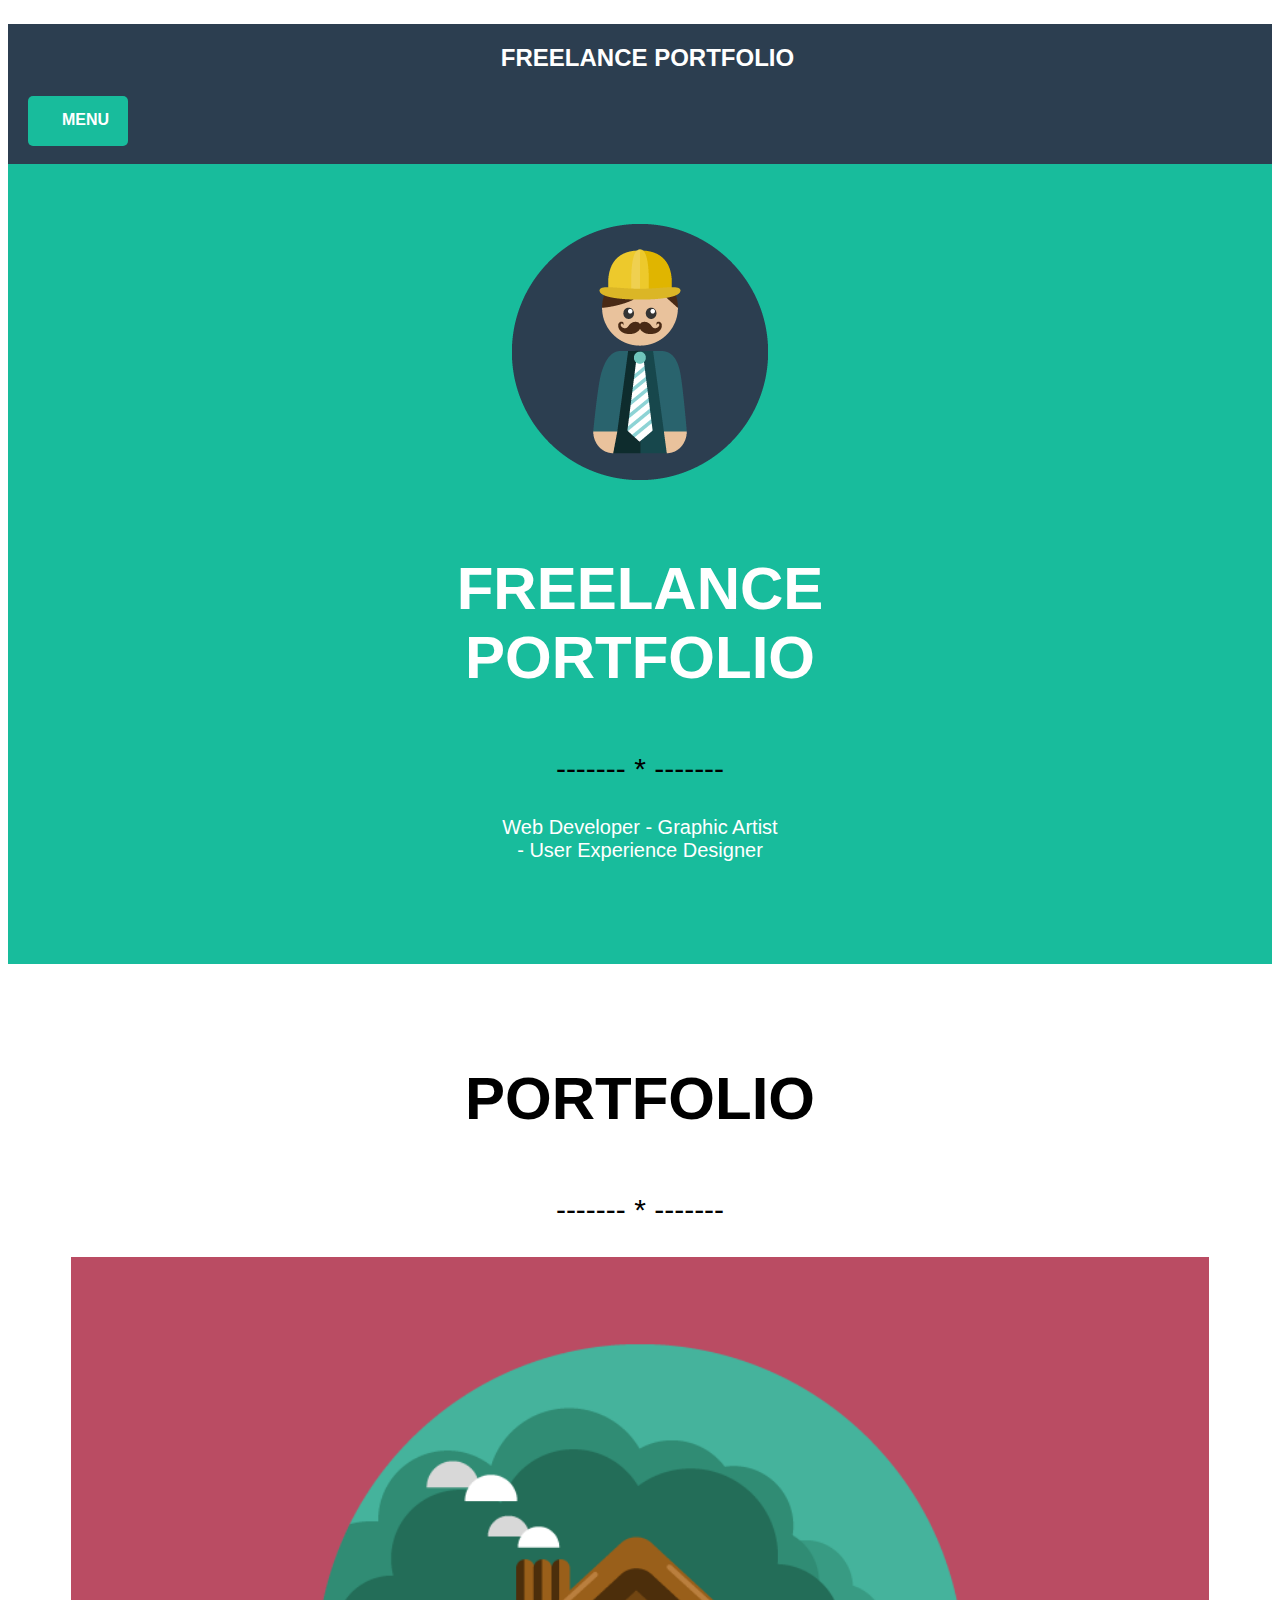
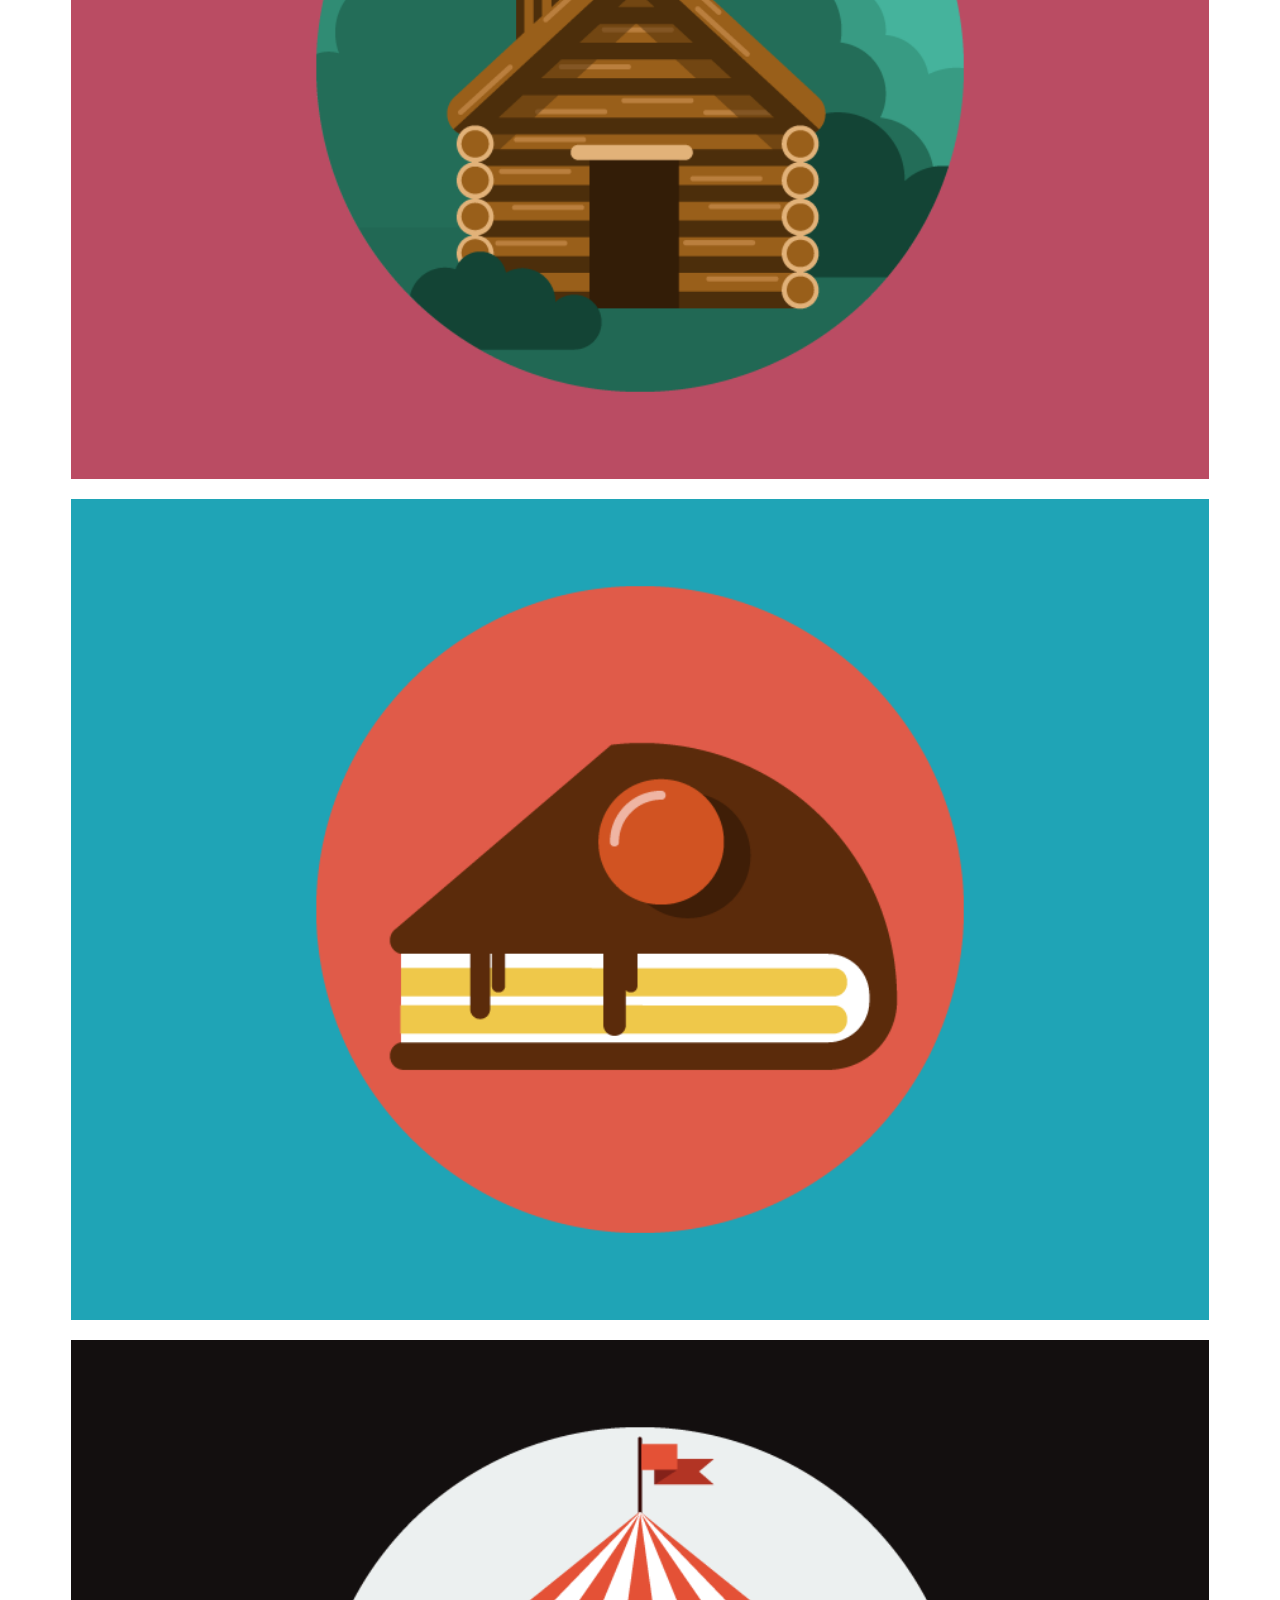
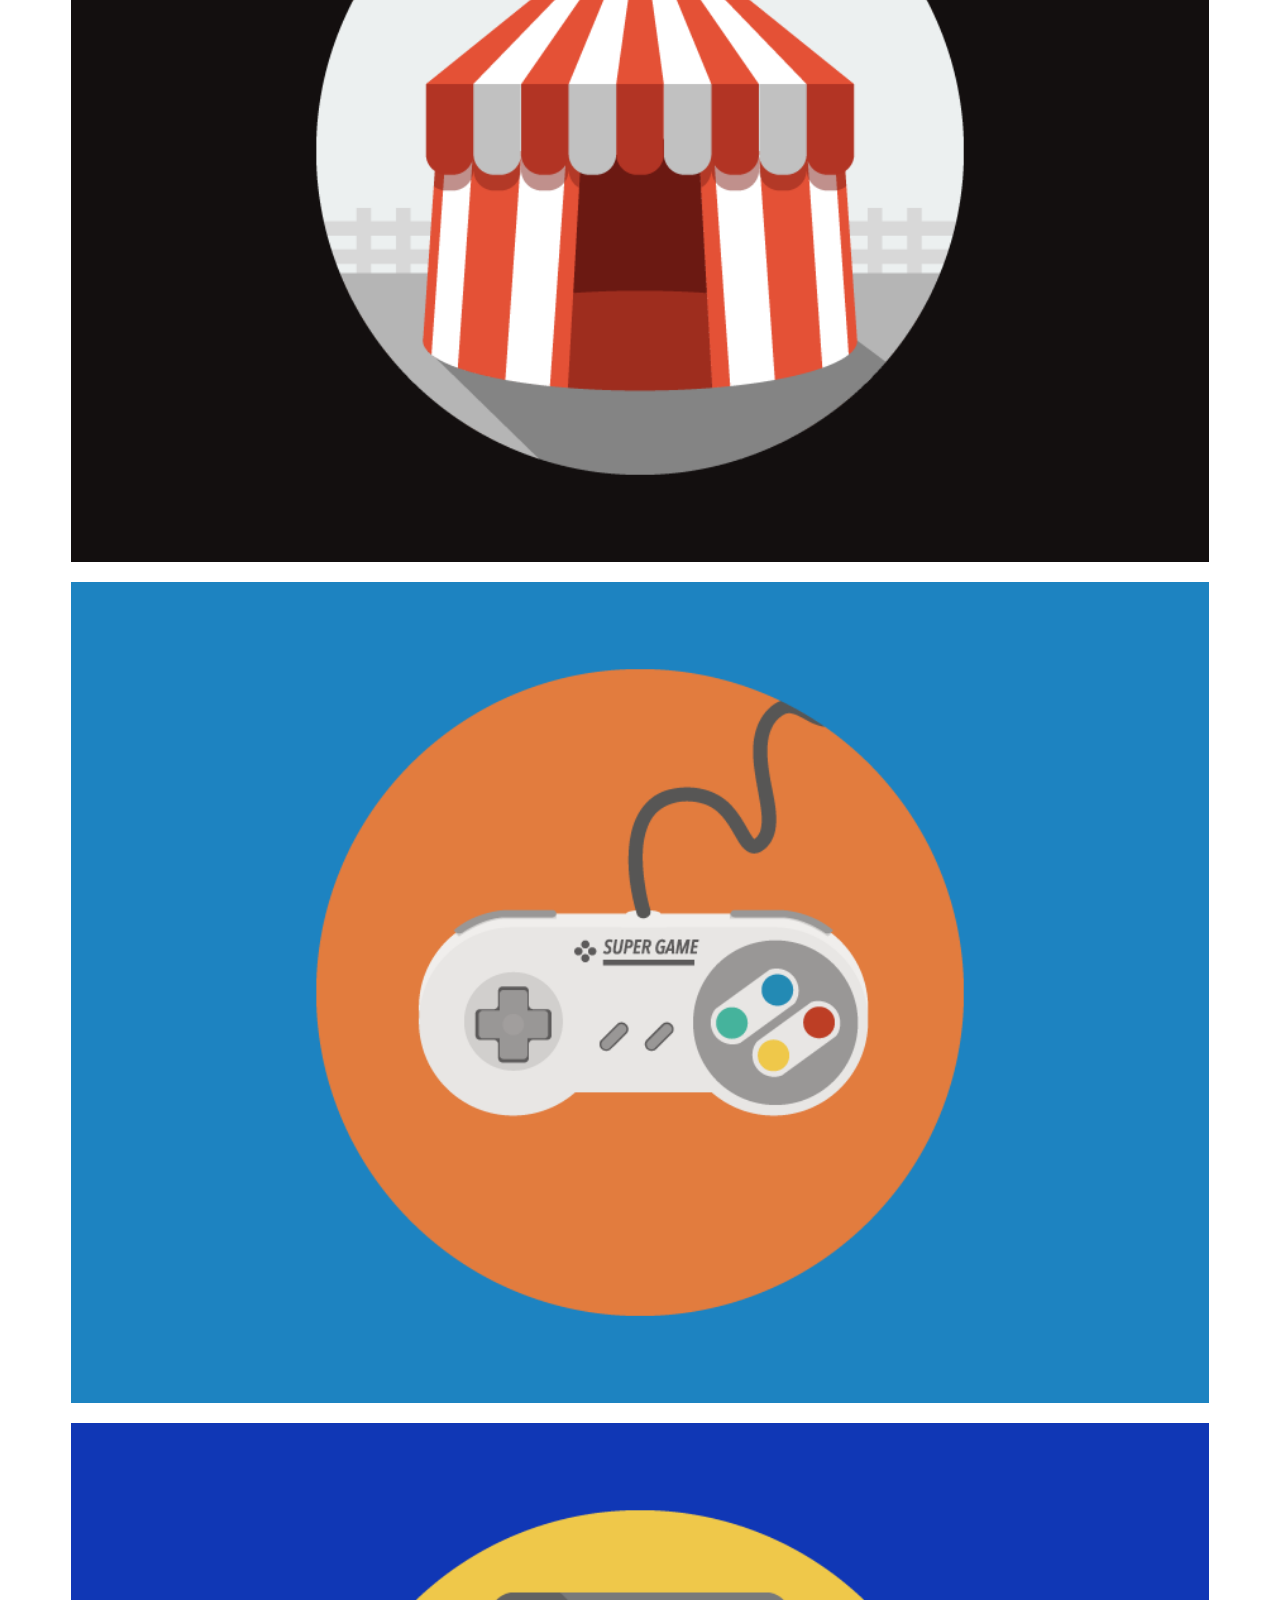
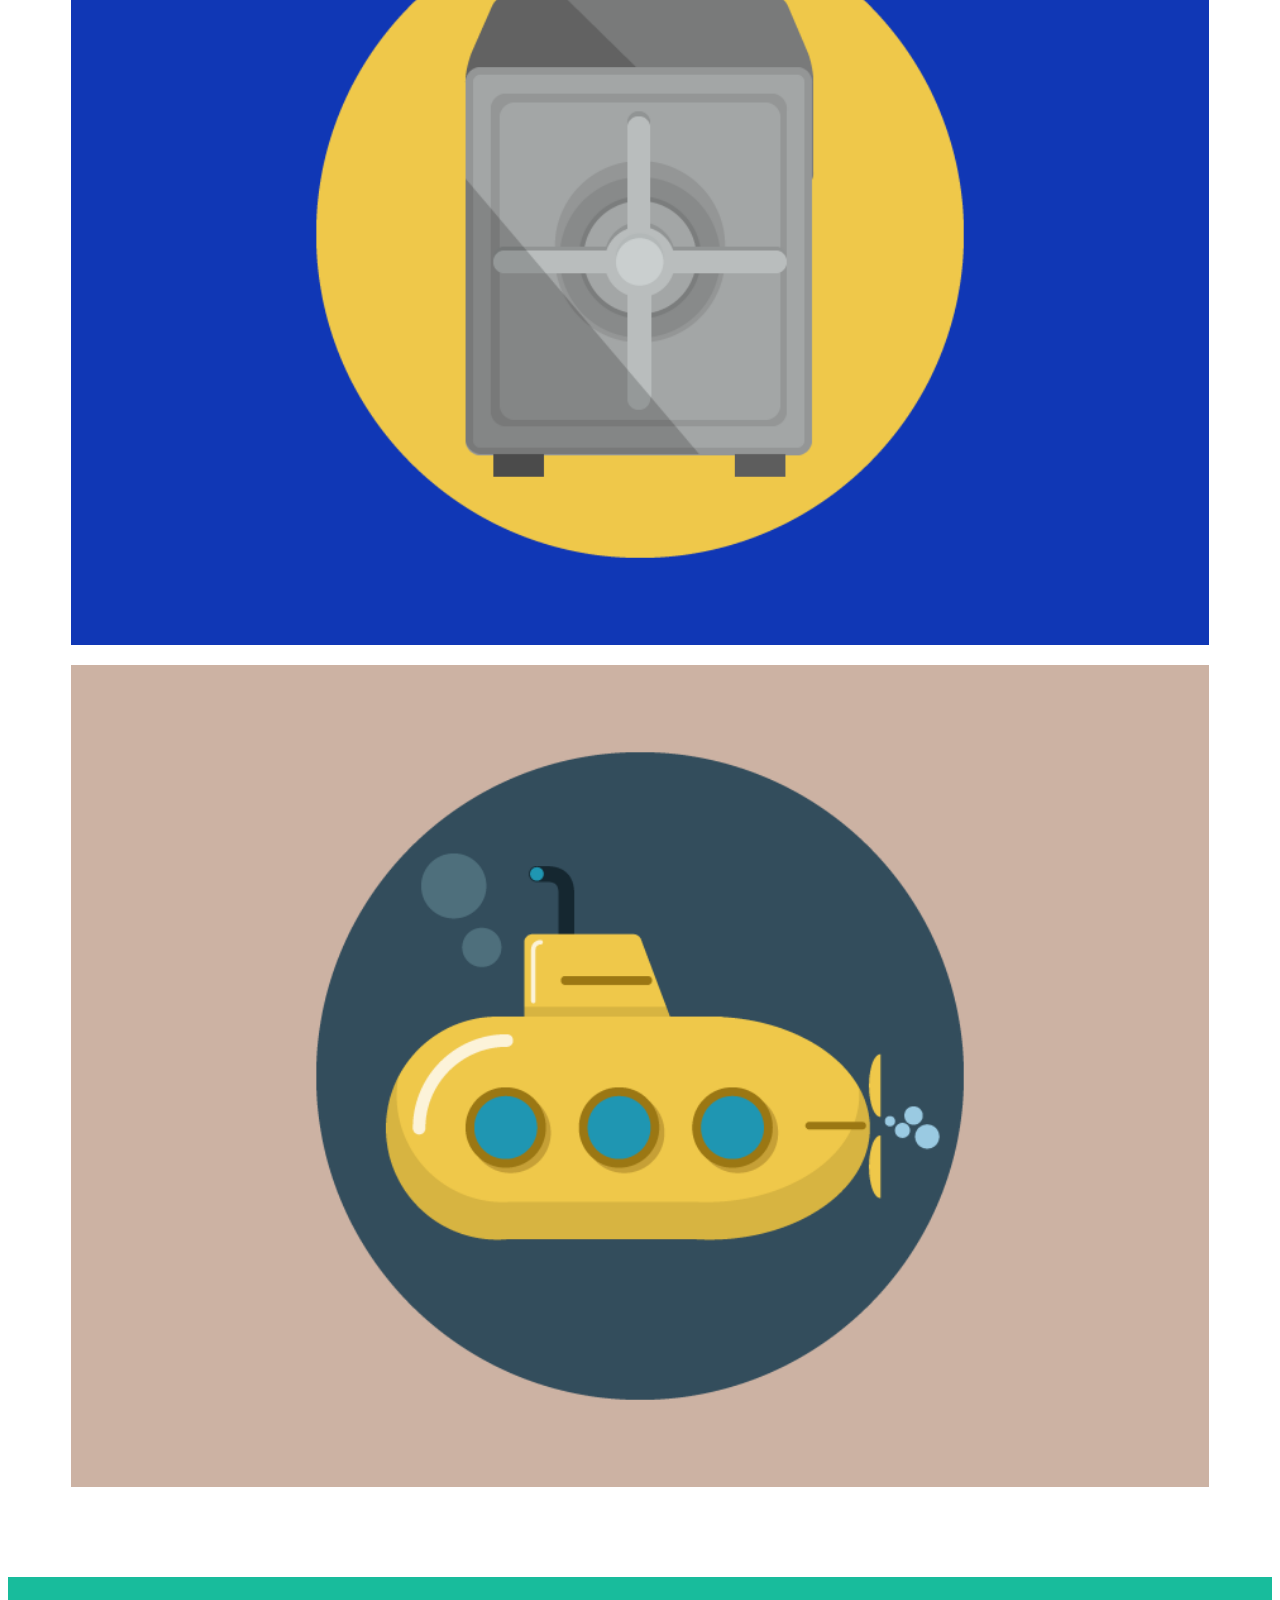
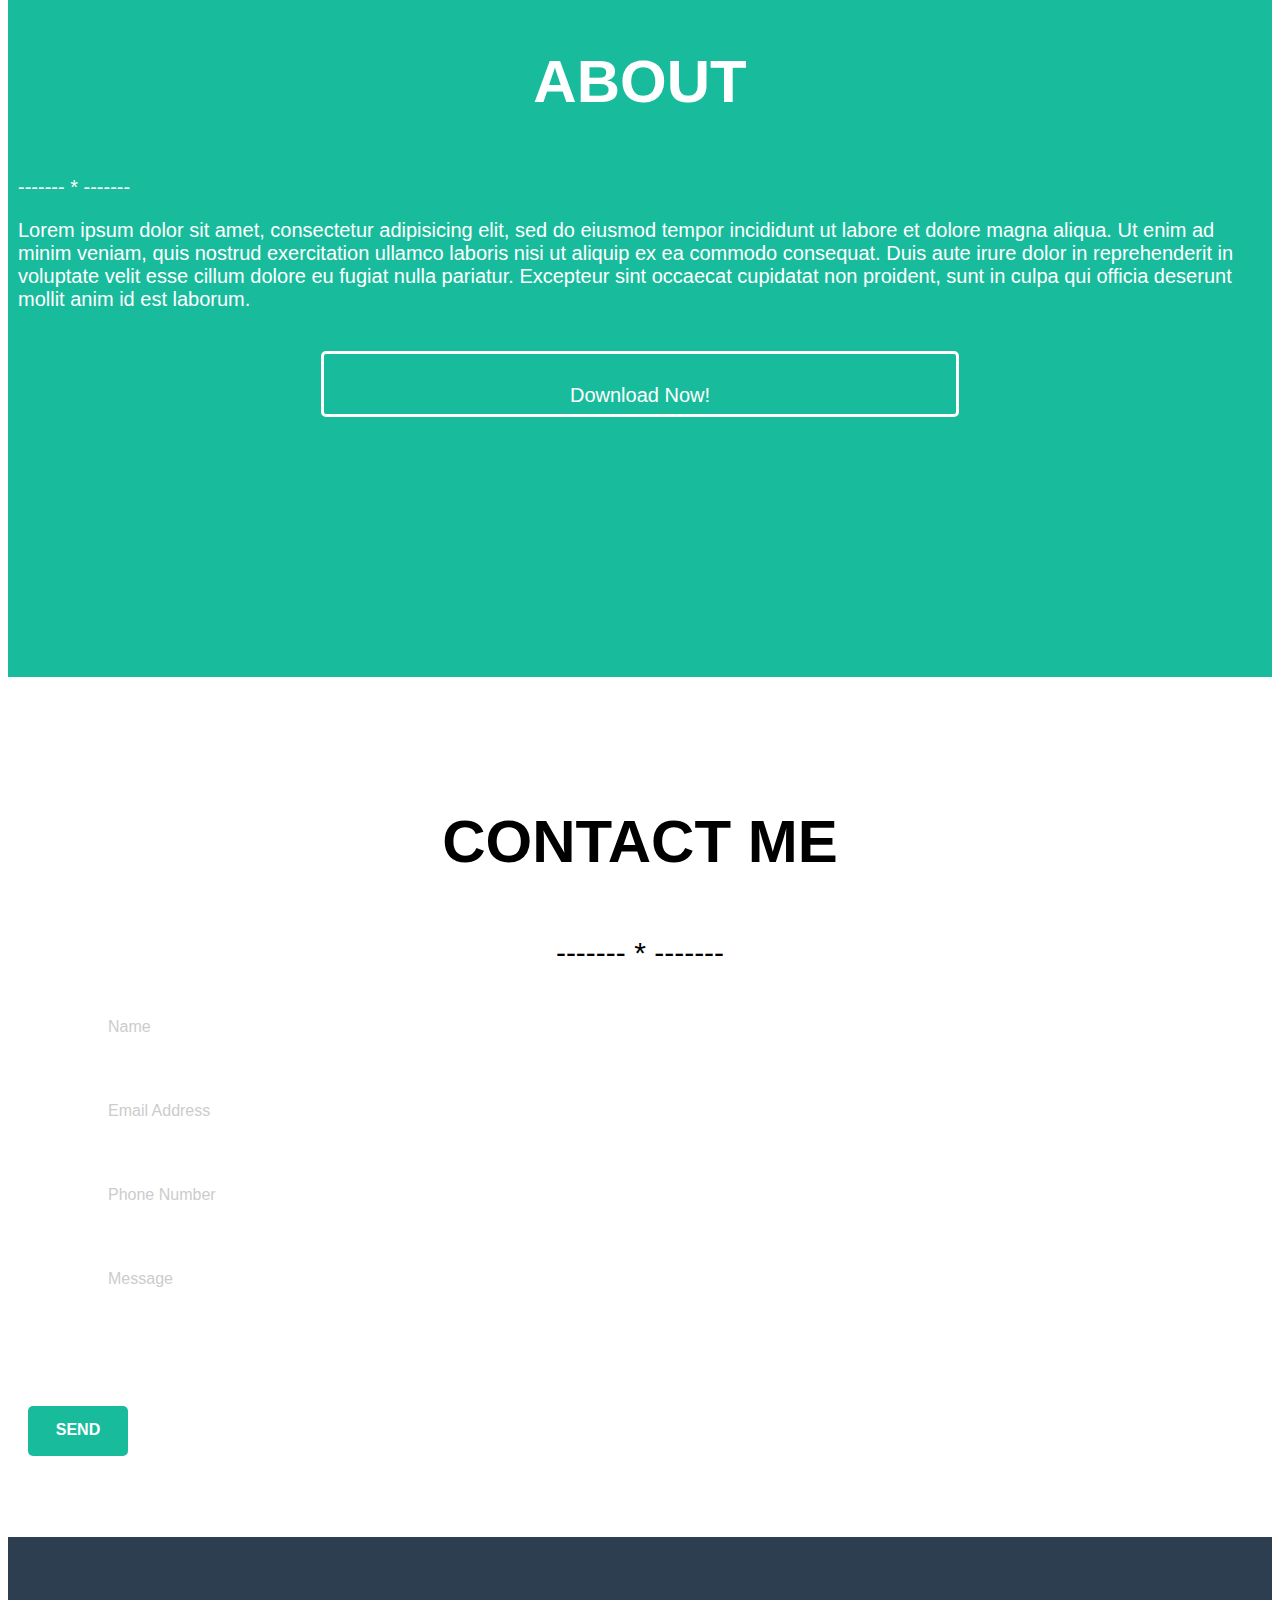
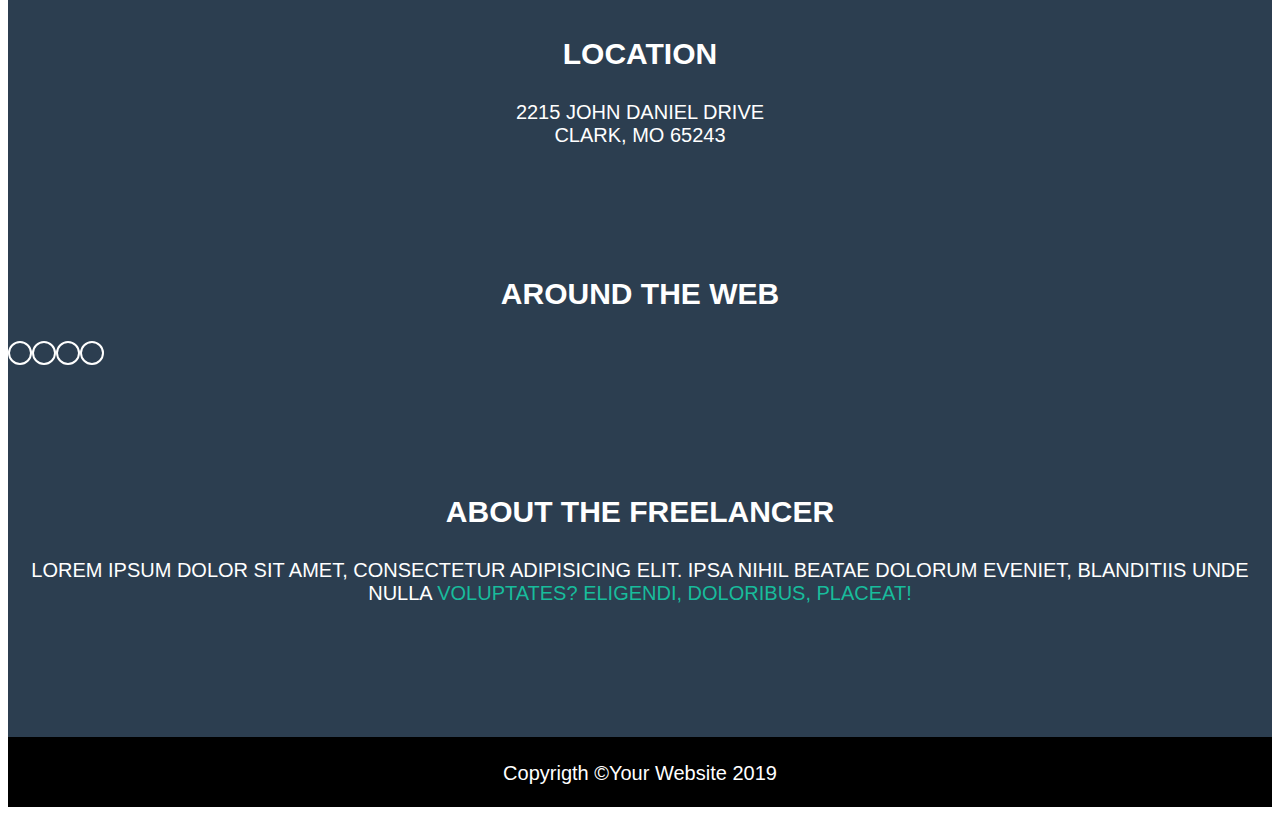
<file: Resolucion/indeXS.html>
<!DOCTYPE html>
<html lang="en" dir="ltr">
  <head>
    <meta charset="utf-8">
    <link rel="stylesheet" href="css/indeXS.css">
    <title>inicio</title>
  </head>
  <body>
<div class="container">

<header>
<h3>freelance portfolio</h3>
  <nav class="menu">
    <p>menu</p>
  </nav>
</header>

<main>
  <div class="container">
  <section class="freelance">
<div class="fotoFreelance">
  <img src="images/profile.png" alt="Foto personal" class="fotoPersonal">
  <p>freelance<br>portfolio</p>
</div>

<div class="estrella">
  <p>------- * -------</p>
</div>

<div class="experiencia">
  <p>web developer - graphic artist<br>- user experience designer </p>
</div>
  </section>
  </div>

<div class="container">
  <section class="portfolio">
<h3>portfolio</h3>
<div class="estrella2">
  <p>------- * -------</p>
</div>

<div class="fotoPortfolio">
  <img src="images/cabin.png" alt="Foto1">
  <img src="images/cake.png" alt="Foto2">
  <img src="images/circus.png" alt="Foto3">
  <img src="images/game.png" alt="Foto4">
  <img src="images/safe.png" alt="Foto5">
  <img src="images/submarine.png" alt="Foto6">
</div>
  </section>
</div>

<div class="container">
  <section class="about">
    <h3>about</h3>
    <div class="estrellaA">
      <p class="estrella1">------- * -------</p>
    </div>
    <p>Lorem ipsum dolor sit amet, consectetur adipisicing elit, sed do eiusmod tempor incididunt ut labore et dolore magna aliqua. Ut enim ad minim veniam, quis nostrud exercitation ullamco laboris nisi ut aliquip ex ea commodo consequat. Duis aute irure dolor in reprehenderit in voluptate velit esse cillum dolore eu fugiat nulla pariatur. Excepteur sint occaecat cupidatat non proident, sunt in culpa qui officia deserunt mollit anim id est laborum.
    </p>

<div class="download">
  <p>download now!</p>
</div>

  </section>
</div>

<div class="container">
  <section class="contactMe">
    <h3>contact me</h3>
    <div class="estrella">
      <p>------- * -------</p>
    </div>

<div class="name">
  <p>name</p><br>
  <p>email address</p><br>
  <p>phone number</p><br>
  <p>message</p>
</div>

<div class="send">
  <p>send</p>
</div>
</section>
</div>

<div class="container">
  <section class="location">
<h3>location</h3>
<p>2215 John Daniel Drive<br>Clark, MO 65243</p>
<h3 class="dos">around the web</h3>

<div class="redes">
  <div class="logos"></div>
    <div class="logos"></div>
      <div class="logos"></div>
        <div class="logos"></div>
</div>

<h3 class="dos">about the freelancer</h3>
<p>Lorem ipsum dolor sit amet, consectetur adipisicing elit. Ipsa nihil beatae dolorum eveniet, blanditiis unde nulla <span>voluptates? Eligendi, doloribus, placeat!</span></p>
</div>
 </section>
</div>
</main>

<footer>
<div class="copy">
<p>Copyrigth &copyYour website 2019</p>
</div>
</footer>
</div>
  </body>
</html>
</file>
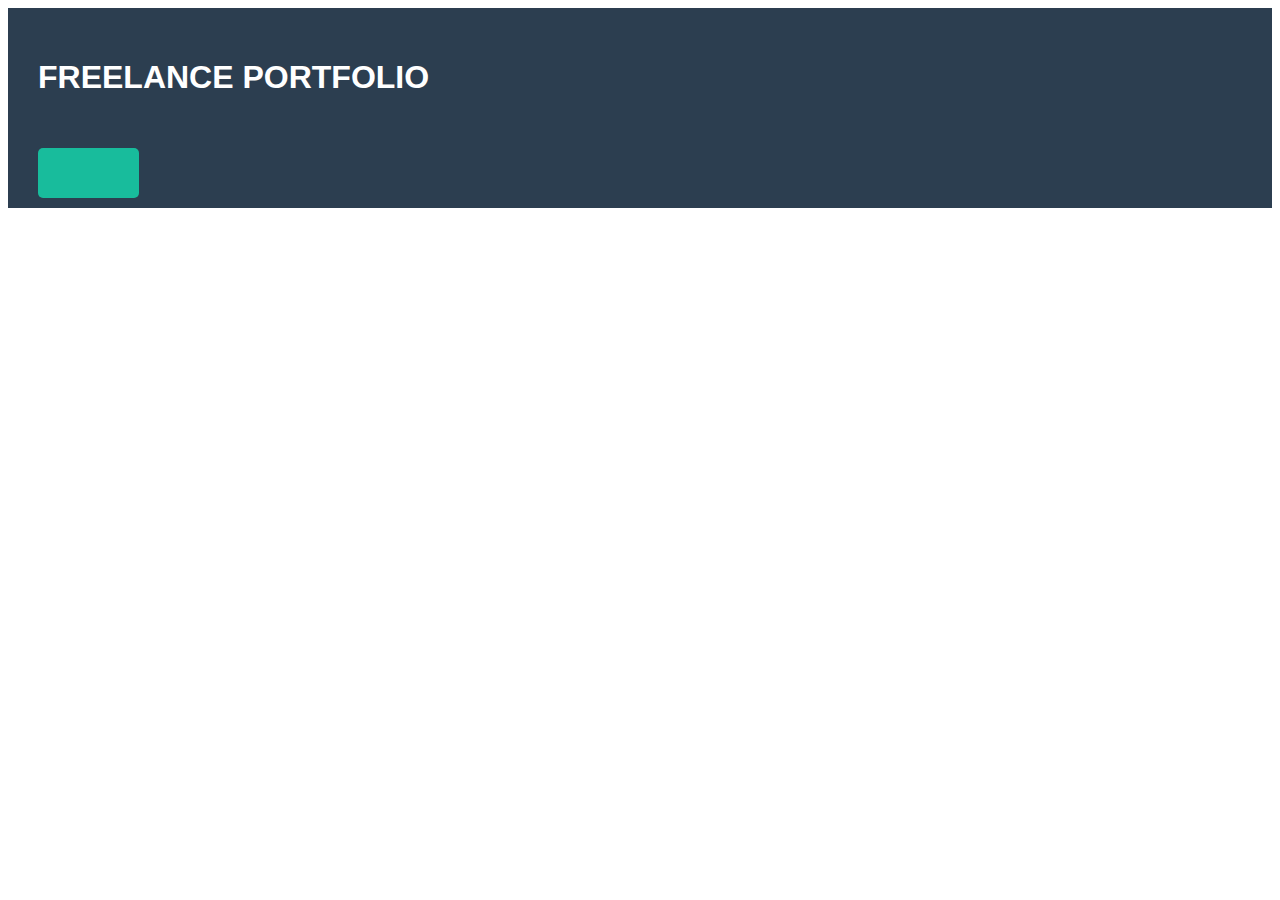
<file: Resolucion/Resolucion con flexbox y boostrap/indeXS.html>
<!DOCTYPE html>
<html lang="en" dir="ltr">
  <head>
    <meta charset="utf-8">
    <!-- Required meta tags -->
    <meta charset="utf-8">
    <meta name="viewport" content="width=device-width, initial-scale=1, shrink-to-fit=no">

    <!-- Bootstrap CSS
    <link rel="stylesheet" href="https://stackpath.bootstrapcdn.com/bootstrap/4.3.1/css/bootstrap.min.css" integrity="sha384-ggOyR0iXCbMQv3Xipma34MD+dH/1fQ784/j6cY/iJTQUOhcWr7x9JvoRxT2MZw1T" crossorigin="anonymous">

    <!-- Optional JavaScript
        <!-- jQuery first, then Popper.js, then Bootstrap JS
        <script src="https://code.jquery.com/jquery-3.3.1.slim.min.js" integrity="sha384-q8i/X+965DzO0rT7abK41JStQIAqVgRVzpbzo5smXKp4YfRvH+8abtTE1Pi6jizo" crossorigin="anonymous"></script>
        <script src="https://cdnjs.cloudflare.com/ajax/libs/popper.js/1.14.7/umd/popper.min.js" integrity="sha384-UO2eT0CpHqdSJQ6hJty5KVphtPhzWj9WO1clHTMGa3JDZwrnQq4sF86dIHNDz0W1" crossorigin="anonymous"></script>
        <script src="https://stackpath.bootstrapcdn.com/bootstrap/4.3.1/js/bootstrap.min.js" integrity="sha384-JjSmVgyd0p3pXB1rRibZUAYoIIy6OrQ6VrjIEaFf/nJGzIxFDsf4x0xIM+B07jRM" crossorigin="anonymous"></script>

<link href="https://fonts.googleapis.com/css?family=Lato&display=swap" rel="stylesheet">

<link href="https://fonts.googleapis.com/css?family=Montserrat&display=swap" rel="stylesheet">-->

    <link rel="stylesheet" href="css/indeXS.css">
    <title>inicio</title>
  </head>
  <body>

    <div class="container">

<header class="fondo">
      <h1>freelance portfolio</h1>
    <div class="navBar">

      <nav class="nav">

          <ul>

          </ul>

      </nav>
        </div>

</header>

<main>
  <section>

  </section>

  <footer>

  </footer>
</main>
    </div>
  </body>
</html>
</file>
<file: Clase 1 - Práctica 2/css/myStyles2.css>
/*body{
  background-image: url(../img/emilia-home.jpg);
  background-size: 80%;
  background-repeat: no-repeat;
  background-position: right top;

  }*/

  a{
    text-decoration: none;
  }

  .derecha{
    background-image: url(../img/emilia-home.jpg);
    background-size: 1000px 625px;
    background-repeat: no-repeat;
    background-position: right top;
  }

  .derecha2{
    background-image: url(../img/emilia-about.jpg);
    background-size: 1000px 625px;
    background-repeat: no-repeat;
    background-position: right top;
  }

  .izquierda{
    font-family: Arial;
    font-size: 12px;
    line-height: 20px;
    margin-top: 50px;
    margin-left: 80px;
  }

  .izquierda2{
    font-family: Arial;
    font-size: 60px;
    font-weight: bold;
    margin-top: 55px;
    margin-left: 80px;
  }

  .logos{
    width: 120px;
    height: 30px;
    margin-left: 80px;
    overflow: hidden;
  }

  .logos2{
    width: 120px;
    height: 25px;
    margin-top: 10px;
    margin-left: 1230px;
    overflow: hidden;
  }

  .logos3{
    width: 120px;
    height: 25px;
    margin-top: 40px;
    margin-left: 1130px;

  }

  #twitter{
    background-image: url(../icons/twitterLogo.jpg);
    background-size: 20px;
    background-repeat: no-repeat;
    float: left;
  }

  #fb{
    background-image: url(../icons/facebookLogo.jpg);
    background-size: 18px;
    background-repeat: no-repeat;
    float: left;
  }

  #spotify{
    background-image: url(../icons/spotifyLogo.jpg);
    background-size: 22px;
    background-repeat: no-repeat;
    float: left;
  }

  #apple{
    background-image: url(../icons/appleLogo.jpg);
    background-size: 16px;
    background-repeat: no-repeat;
    float: left;
  }

  #amazon{
    background-image: url(../icons/amazonLogo.jpg);
    background-size: 18px;
    background-repeat: no-repeat;
    float: left;
  }

  #instagram{
    background-image: url(../icons/instagramLogo.jpg);
    background-size: 20px;
    background-repeat: no-repeat;
  }

  .emilia{
    font-family: Arial;
    font-size: 28px;
    margin-top: 100px;
    margin-left: 100px;
  }

  .caja{
    background-color: rgba(255, 255, 255, 0.5);
    width: 1340px;
    height: 65px;
    float: left;
    margin-top: 160px;
  }

  .caja2{
    background-color: rgba(255, 255, 255, 0.5);
    width: 1340px;
    height: 50px;
    float: left;
    margin-top: 30px;
    margin-left: 5px;
  }

  .caja3{
    background-color: rgba(255, 255, 255, 0.5);
    width: 90%;
    height: 65px;
    float: left;
    margin-top: 60px;
  }

  .twist{
    font-family: Arial;
    font-size: 60px;
    margin-left: 35px;
  }

  #tit{
    font-family: Arial;
    font-size: 21px;
    color: #0080519c;
    margin-top: 50px;
    margin-left: 100px;
  }

  #sub{
    font-family: Arial;
    font-size: 10px;
    color: #0080519c;
    margin-left: 100px;
  }

  .menu-derecha3{
    background-image: url(../img/emilia-music-top.jpg);
    background-repeat: no-repeat;
    width: 100%;
    height: 220px;
    margin-left: 3%;
    overflow: hidden;
  }

  .menu-der{
    width: 100%;
    font-family: Arial;
    margin-left: 960px;
    margin-top: 25px;
  }

  .menu-derecha{
    width: 100%;
    font-family: Arial;
    margin-left: 1060px;
    padding-top: 18px;
  }

  .music{
    font-family: Arial;
    font-size: 50px;
    font-weight: bolder;
    margin-left: 3%;
    padding-top: 30px;
  }

  .directLinks{
    font-family: Arial;
    font-size: 12px;
    margin-left: 3%;
    padding-top: 40px;
  }

  .album{
    font-family: Arial;
    font-size: 26px;
    font-weight: bold;
    margin-left: 3%;
    padding-top: 60px;
  }

  .fotoPlayList{
    background-image: url(../img/emilia-play-list.png);
    background-repeat: no-repeat;
    margin-left: 3%;
    padding-top: 400px;
    font-family: Arial;
    font-size: 12px;
    margin-left: 3%;
  }

  .videoOrganic{
    font-family: Arial;
    font-size: 26px;
    font-weight: bold;
    margin-left: 3%;
    padding-top: 60px;
  }

  #video{
    font-family: Arial;
    font-size: 12px;
    margin-left: 3%;
  }

  .weare{
    font-family: Arial;
    font-size: 18px;
    font-weight: bold;
    margin-left: 3%;
    padding-top: 60px;
  }

  .map{
    width: 100%;
    height: 450px;
    border: solid 1px black;
  }

  #pUno{
    font-family: Arial;
    font-size: 18px;
    font-weight: bold;
    color: #0080008a;
    margin-left: 3%;
  }

  #pDos{
    font-family: Arial;
    font-size: 12px;
    margin-left: 3%;
  }
</file>
<file: Práctica I - Carta Restaurante/css/index.css>
*{
  margin: 0;
  padding: 0;
}

body{
  font-family: sans-serif;
}

.contenedor{
  width: 960px;
  margin: 0 auto;
  overflow: hidden;
}

header{
  padding-bottom: 20px;
  border-bottom: solid 1px black;
}

h1, h2{
  margin-left: 20px;
  padding: 15px;
  color: #000;
}

.nav{
  width:300px;
  height: 700px;
  margin: 10px 30px 10px 10px;
  padding: 15px;
  float: left;
}

nav{
  float: left;
  margin-bottom: 10px;
}

li{

  list-style:none;
  padding: 10px;
}

a{
  color: #ccc;
  text-decoration: none;
}

.main{
  overflow: hidden;
}

main{
  width: 590px;
  margin-bottom: 10px;
  margin-top: 10px;
  height: 750px;
  border-left: solid 1px black;
  overflow: hidden;
}

.section{
  overflow: hidden;
}

.articles{
  overflow: hidden;
}

.entrada{
  background-image: url('../img/foto-entradas.jpg');
  background-repeat: no-repeat;
  width: 40%;
  margin-top: 60px;
  margin-right: 30px;
  float: right;
}

h3{
  padding-top: 10px;
  padding-left: 20px;
  color: #000;
}

p{
  margin-top: 10px;
  margin-left: 35px;
  font-size: 12px;
  line-height: 25px;
  padding: 5px;
}

.volver{
  margin-left: 20px;
  margin-top: 10px;
}

.volver a{
  color: #000;
}

footer{
  background-color: #ccc;
  width: 919px;
  height: 200px;
  overflow: hidden;
  padding: 20px;
}

footer img{
  width: 300px;
  margin: 30px 20px 20px;
}

.contacto{
  color: #fff;
  float: right;
  margin: 70px 20px 0px;
  line-height: 30px;
}

.contacto a{
  color: #fff;
}
</file>
<file: Práctica I - Carta Restaurante/css/style.css>
body{
  width: 960px;
  overflow: hidden;
}

header{
  margin-left: 40px;
  border-bottom: solid 1px #7e867e;
}

h1, h2{
  font-family: Arial;
  font-size: 18px;
  font-weight: bold;
}

a{
  font-family: Arial;
  font-size: 14px;
  font-weight: bold;
  text-decoration: none;
}

nav{
  font-family: Arial;
  font-size: 14px;
  color: #7e867e;
  padding-top: 15px;
  margin-left: 40px;
  float: left;
  line-height: 20px;
}

main{
  font-family: Arial;
  font-size: 18px;
  font-weight: bold;
  width: 610px;
  float: right;
  padding: 15px;
  border-left: solid 1px #7e867e;
}

section{
  overflow: hidden;
}

#foto1{
  background-image: url(../img/foto-entradas.jpg);
  background-repeat: no-repeat;
  width: 300px;
  height: 200px;
  float: right;
}

#foto2{
  background-image: url(../img/foto-ppal.jpg);
  background-repeat: no-repeat;
  width: 300px;
  height: 200px;
  float: right;
}

#foto3{
  background-image: url(../img/foto-postre.jpg);
  background-repeat: no-repeat;
  width: 300px;
  height: 200px;
  float: right;
}

h3{
  font-family: Arial;
  font-size: 14px;
  font-weight: bold;
}

.platos{
  font-family: Arial;
  font-size: 14px;
  color: #7e867e;
}

.consulta{
  font-family: Arial;
  font-size: 14px;
  font-weight: bold;
  padding-top: 15px;
  margin-left: 40px;
}

#enviar{
  background-color: orange;
  width: 200px;
  height: 30px;
  border: solid 1px orange;
  border-radius: 8px;
  font-family: Arial;
  font-size: 14px;
  color: white;
  font-weight: bold;
}

#borrar{
  background-color: white;
  width: 200px;
  height: 30px;
  border: solid 1px orange;
  border-radius: 8px;
  font-family: Arial;
  font-size: 14px;
  color: orange;
  font-weight: bold;
}

footer{
  background-image: url(../img/logo-web.png);
  background-size: 250px;
  background-repeat: no-repeat;
  background-color: #c8d2c8;
  padding: 20px;
  width: 91,66%;
  height: 100px;
  margin-left: 40px;
  margin-top: 767px;
  font-family: Arial;
  color: white;
  font-size: 14px;
  text-align: right;
}
</file>
<file: Resolucion/css/indexLG.css>
body{
  font-family: sans-serif;
}

.container{
  width: 100%;
  margin: 0px auto;
}

/* HEADER */

header{
  width: 100%;
  height: 80px;
  background-color: #2C3E50; /* azul */
}

header h3{
  color: #fff;
  text-transform: uppercase;
  padding-left: 50px;
  display: inline-block;
  font-weight: bold;
  font-size: 25px;
}

/* NAV */

.nav{
  overflow: hidden;
  display: inline;
}

.ul{
  float: right;
  display: inline;
  overflow: hidden;
  list-style: none;
}

.li{
  float: left;
  display: inline;
  color: #fff;
  text-transform: uppercase;
  padding-top: 15px;
  padding-right: 20px;
  font-weight: bold;
}

/* 1* SECTION FREELANCE PORTFOLIO */

.freePort{
  width: 100%;
  height: 700px;
  background-color: #18BC9C; /* verde */
}

.fotoP{
  margin: 0px auto;
  padding-top: 80px;
  display: block;
}

.freePort h1{
  color: #fff;
  text-align: center;
  text-transform: uppercase;
  font-size: 40px;
}

.freePort p{
  color: #fff;
  text-align: center;
  font-size: 28px;
  text-transform: capitalize;
}

/* 2* SECTION PORTFOLIO */

.portfolio{
  width: 100%;
  height: 700px;
}

.portfolio h1{
  color: #000;
  text-align: center;
  text-transform: uppercase;
  font-size: 28px;
  padding-top: 40px;
}

.estrellaN{
  color: #000;
  text-align: center;
  font-size: 28px;
}

.fotosPortfolio{
  overflow: hidden;
}

.uno, .dos{
  margin-right: 5%;
  padding-bottom: 15px;
  margin: auto;
  overflow: hidden;
}

.foto1, .foto4 {
  margin-left: 2%;
  width: 30%;
  float: left;
  padding-right: 2%;
}

.foto2, .foto5{
  width: 30%;
  float: left;
}

.foto3, .foto6{
  width: 30%;
  float: right;
  padding-left: 2%;
  margin-right: 2%;
}

/* 3* SECTION ABOUT */

.about{
  width: 100%;
  height: 500px;
  background-color: #18BC9C; /* verde */
  margin-top: 80px;
  overflow: hidden;
}

.about h1{
  color: #fff;
  text-transform: uppercase;
  text-align: center;
  padding-top: 60px;
}

.estrellaB{
  color: #fff;
  text-align: center;
  font-size: 20px;
}

.txt1{
  float: left;
  width: 25%;
  padding-left: 23%;
  color: #fff;
  line-height: 22px;
}

.txt2{
  float: right;
  width: 25%;
  padding-right: 23%;
  color: #fff;
  line-height: 22px;
}

.download{
  width: 200px;
  height: 50px;
  border: solid 1px #fff;
  border-radius: 5px;
  margin: 150px auto;
}

.now{
  padding-left: 60px;
  color: #fff;
  text-transform: capitalize;
}

.contactMe{
  width: 100%;
  height: 600px;
}

.contactMe h1{
  color: #000;
  text-align: center;
  text-transform: uppercase;
}

.formu p{
padding-left: 60px;
text-transform: capitalize;
}

.send{
  width: 100px;
  height: 50px;
  background-color: #18BC9C; /* verde */
  border-radius: 5px;
  margin: 80px 60px;
}

.send p{
  color: #fff;
  text-align: center;
  text-transform: capitalize;
  padding-top: 15px;
}

/* 5* SECTION LOCATION */

.location{
  width: 100%;
  height: 200px;
  background-color: #2C3E50; /* azul */
  overflow: hidden;
}

.locat{
  margin-left: 2%;
  width: 20%;
  color: #fff;
  text-align: center;
  text-transform: uppercase;
  padding: 30px 30px;
  float: left;
  border: solid 1px #fff;
}

.locat p{
  text-transform: capitalize;  
}

.web{
  width: 40%;
  float: left;
  border: solid 1px #fff;
}

.web h1{
  text-align: center;
  padding: 30px 100px;
  color: #fff;
  text-transform: uppercase;
}

.logos{
  width: 5px;
  height: 20px;
  margin: -30px 59px;
  text-align: center;
  padding-right: 15px;
  border-radius: 50%;
  border: solid 1px #fff;
  float: left;
  display: inline-block;
}

.freelancer{
  padding-top: 30px;
  width: 30%;
  color: #fff;
  margin-right: 2%;
  text-transform: none;
  text-align: center;
  float: left;
  border: solid 1px #fff;
}

.freelancer h1{
  text-transform: uppercase;
}

/* FOOTER */

footer{
  width: 100%;
  height: 40px;
  background-color: #000;
  color: #fff;
  text-align: center;
  text-transform: capitalize;
  padding-top: 30px;
}

span{
  color: #18BC9C; /* verde */
}
</file>
<file: Resolucion/css/indexMD.css>
.container{
  width: 100%;
  margin: 0px auto;
}

body{
  font-family: sans-serif;
}

/* HEADER */

header{
  width: 100%;
  height: 80px;
  background-color: #2C3E50; /* azul */
  overflow: hidden;
}

.freelance{
  color: #fff;
  text-transform: uppercase;
  padding: 10px 50px;

}

.freelance h3{
  display: inline;
}

/* NAV */

.menu{
  width: 100px;
  height: 50px;
  background-color: #18BC9C; /* verde */
  border-radius: 10px;
  float: right;
  margin-top: 5px;
}

.menu p{
  color: #fff;
  text-transform: uppercase;
  padding-left: 10px;
}

/* 1* SECTION - FREELANCE PORTFOLIO */

.profile{
  width: 100%;
  height: 700px;
  background-color: #18BC9C; /* verde */
}

.fotoPerfil{
  display: block;
  margin: auto;
  padding-top: 50px;
}

.tit{
  color: #fff;
  font-size: 40px;
  font-weight: bold;
  text-transform: uppercase;
  text-align: center;
}

.estrellaBlanca{
  color: #fff;
  font-size: 40px;
  text-align: center;
}

.experience{
  color: #fff;
  font-size: 20px;
  text-transform: capitalize;
  text-align: center;
}

/* 2* SECTION - PORTFOLIO */

.portfolio{
  width: 100%;
  height: 800px;
  overflow: hidden;
}

.tit2{
  padding-top: 40px;
  color: #000;
  font-size: 40px;
  font-weight: bold;
  text-transform: uppercase;
  text-align: center;
}

.estrellaNegra{
  color: #000;
  font-size: 40px;
  text-align: center;
}

.fotoPortfolio{
  width: 100%;
  margin: auto;
  display: block;
  float: left;
}

.fotoPortfolio{
  width: 40%;
  margin-left: 5%;
  margin-right: 5%;
  float: left;
  padding-bottom: 10px;
}

/* 3* SECTION - ABOUT */

.container{
  width: 100%;
  margin: 0px auto;
  overflow: hidden;
}

.about{
  width: 100%;
  height: 700px;
  background-color: #18BC9C; /* verde */
}

.about p{
  padding-top: 70px;
}

.parrafo{
  color: #fff;
}

.download{
  width: 200px;
  height: 60px;
  border: solid 1px #fff;
  border-radius: 5px;
  margin: 20px auto;
}

.dowNow{
  color: #fff;
  text-align: center;
  text-transform: capitalize;
}

/* 4* SECTION - CONTACT ME */

.contactMe{
  width: 100%;
  height: 700px;
}

.form{
  width: 100%;
  height: 100px;
}

.form p, .send p{
  color: #ccc;
  text-transform: capitalize;
  font-size: 16px;
  text-align: left;
  margin-left: 100px;
  line-height: 60px;
}

.send{
  width: 100px;
  height: 50px;
  background-color: #18BC9C; /* verde */
  border-radius: 5px;
  margin-left: 100px;
}

.send p{
  color: red;
}

/* 5* SECTION - LOCATION */

.container2{
  width: 100%;
  margin: 0px auto;
  overflow: hidden;
  padding-top: 40px;
}

.location{
  width: 100%;
  height: 300px;
  background-color: #2C3E50; /* azul */
}

.textos, .textos2{
  color: #fff;
  text-align: center;
  font-weight: bold;
  text-transform: capitalize;
  line-height: 26px;
}

.titulos{
  color: #fff;
  text-align: center;
  text-transform: uppercase;
  font-weight: bold;
}

.locat{
    float: left;
    padding-left: 40px;
}

.web{
  float: left;
  padding-left: 200px;
}

.freelancer{

  padding-left: 350px;
}

.verde{
  color: #18BC9C; /* verde */
}

footer{
  width: 100%;
  height: 60px;
  background-color: #000;
}

.foot{
  color: #fff;
  text-align: center;
  padding-top: 5px;
}
</file>
<file: Resolucion/css/indeXS.css>
.container{
  width: 0px auto;
}

body{
  font-family: sans-serif;
}

/* HEADER */

header{
  background-color: #2C3E50; /* azul */
  height: 140px;
}

header h3{
  color: #fff;
  padding-top: 20px;
  text-transform: uppercase;
  font-weight: bold;
  font-size: 24px;
  padding-left: 15px;
}

/* NAV */

.menu{
  width: 100px;
  height: 50px;
  background-color: #18BC9C; /* verde */
  border-radius: 5px;
  margin-left: 20px;
}

.menu p{
  color: #fff;
  text-transform: uppercase;
  padding-top: 15px;
  padding-left: 15px;
  font-weight: bold;
}

/* MAIN */
/* 1* SECTION FREELANCE PORTFOLIO */

.freelance{
  width: 100%;
  height: 800px;
  background-color: #18BC9C; /* verde */
}

.fotoFreelance{
  display: block;
  text-align: center;
  padding-top: 60px;
}

.fotoFreelance p{
  color: #fff;
  text-transform: uppercase;
  font-size: 60px;
  font-weight: bold;
  padding-top: 10px;
}

.estrella p{
  text-align: center;
  color: #fff;
  font-size: 30px;
}

.experiencia p{
  text-align: center;
  color: #fff;
  text-transform: capitalize;
  font-size: 20px;
}

/* 2* SECTION PORTFOLIO */

.portfolio h3{
  color: #000;
  padding-top: 40px;
  text-transform: uppercase;
  font-weight: bold;
  font-size: 60px;
  text-align: center;
}

.estrella2 p{
  text-align: center;
  color: #000;
  font-size: 30px;
}

.fotoPortfolio img{
  width: 90%;
  display: block;
  text-align: center;
  padding-bottom: 20px;
  margin-left: 5%;
  margin-right: 5%;
}

/* 3* SECTION ABOUT */

.about{
  width: 100%;
  height: 700px;
  background-color: #18BC9C; /* verde */
  margin-top: 70px;

}

.about h3{
  text-align: center;
  color: #fff;
  text-transform: uppercase;
  font-size: 60px;
  padding-top: 70px;
}

.about, .estrella1{
  color: #fff;
text-align: center;
  font-size: 30px;
}

.about p{
  text-align: left;
  padding-left: 10px;
  padding-right: 10px;
  color: #fff;
  font-size: 20px;
}

.download{
  width: 50%;
  height: 30px;
  border: solid 3px #fff;
  margin: 40px auto;
  padding-top: 30px;
  border-radius: 5px;

}

.download p{
  text-transform: capitalize;
  text-align: center;
  margin: 0px auto;
}

/* 4* SECTION CONTACT ME */

.contactMe{
  width: 100%;
  height: 500px;
  background-color: #fff;
}

.contactMe h3{
  font-size: 60px;
  color: #000;
  text-transform: uppercase;
  text-align: center;
  padding-top: 70px;
}

.container, .contactMe, .estrella p{
  color: #000;
  text-align: center;
}

.name p{
  color: #ccc;
  text-transform: capitalize;
  font-size: 16px;
  line-height: 14px;
  text-align: left;
  padding-top: 20px;
  padding-left: 100px;
}

.send{
  width: 100px;
  height: 50px;
  background-color: #18BC9C; /* verde */
  border-radius: 5px;
  margin-left: 20px;
}

.send p{
  color: #fff;
  text-transform: uppercase;
  margin-top: 120px;

  padding-top: 15px;
  padding-left: 5x;
  font-weight: bold;
}

/* 5* SECTION LOCATION */

.location{
  width: 100%;
  height: 800px;
  background-color: #2C3E50; /* azul */
  margin-top: 300px;
}

.location h3{
  color:#fff;
  text-transform: uppercase;
  font-size: 30px;
  padding-top: 100px;
}

.dos h3{
  margin-top: 10px;
}

.location p{
  color:#fff;
  text-transform: uppercase;
  font-size: 20px;
}

.redes{
  overflow: hidden;
}

.logos{
  width: 20px;
  height: 20px;
  border-radius: 50%;
  border: solid 2px #fff;
  float: left;
}

span{
  color: #18BC9C; /* verde */
}

footer{
  width: 100%;
  height: 70px;
  background-color: #000;
}

.copy{
  color:#fff;
  text-transform: capitalize;
  font-size: 20px;
  text-align: center;
  padding-top: 5px;
}

/* FOOTER */
</file>
<file: Resolucion/Resolucion con flexbox y boostrap/css/indeXS.css>
body{
  font-family: sans-serif;
}

.container{
  width: 100%;
  margin: 0 auto;
}

header{

}

.fondo{
  width: 100%;
  height: 200px;
  background-color: #2C3E50; /* azul */
  overflow: hidden;
}

h1{
  color: #fff;
  padding: 30px 30px;
  text-transform: uppercase;
  display: block;
}

.navBar{
  width: 8%;
  height: 50px;
  background-color: #18BC9C; /* verde */
  border-radius: 5px;
  float: left;
  margin-left: 30px;
}
</file>
